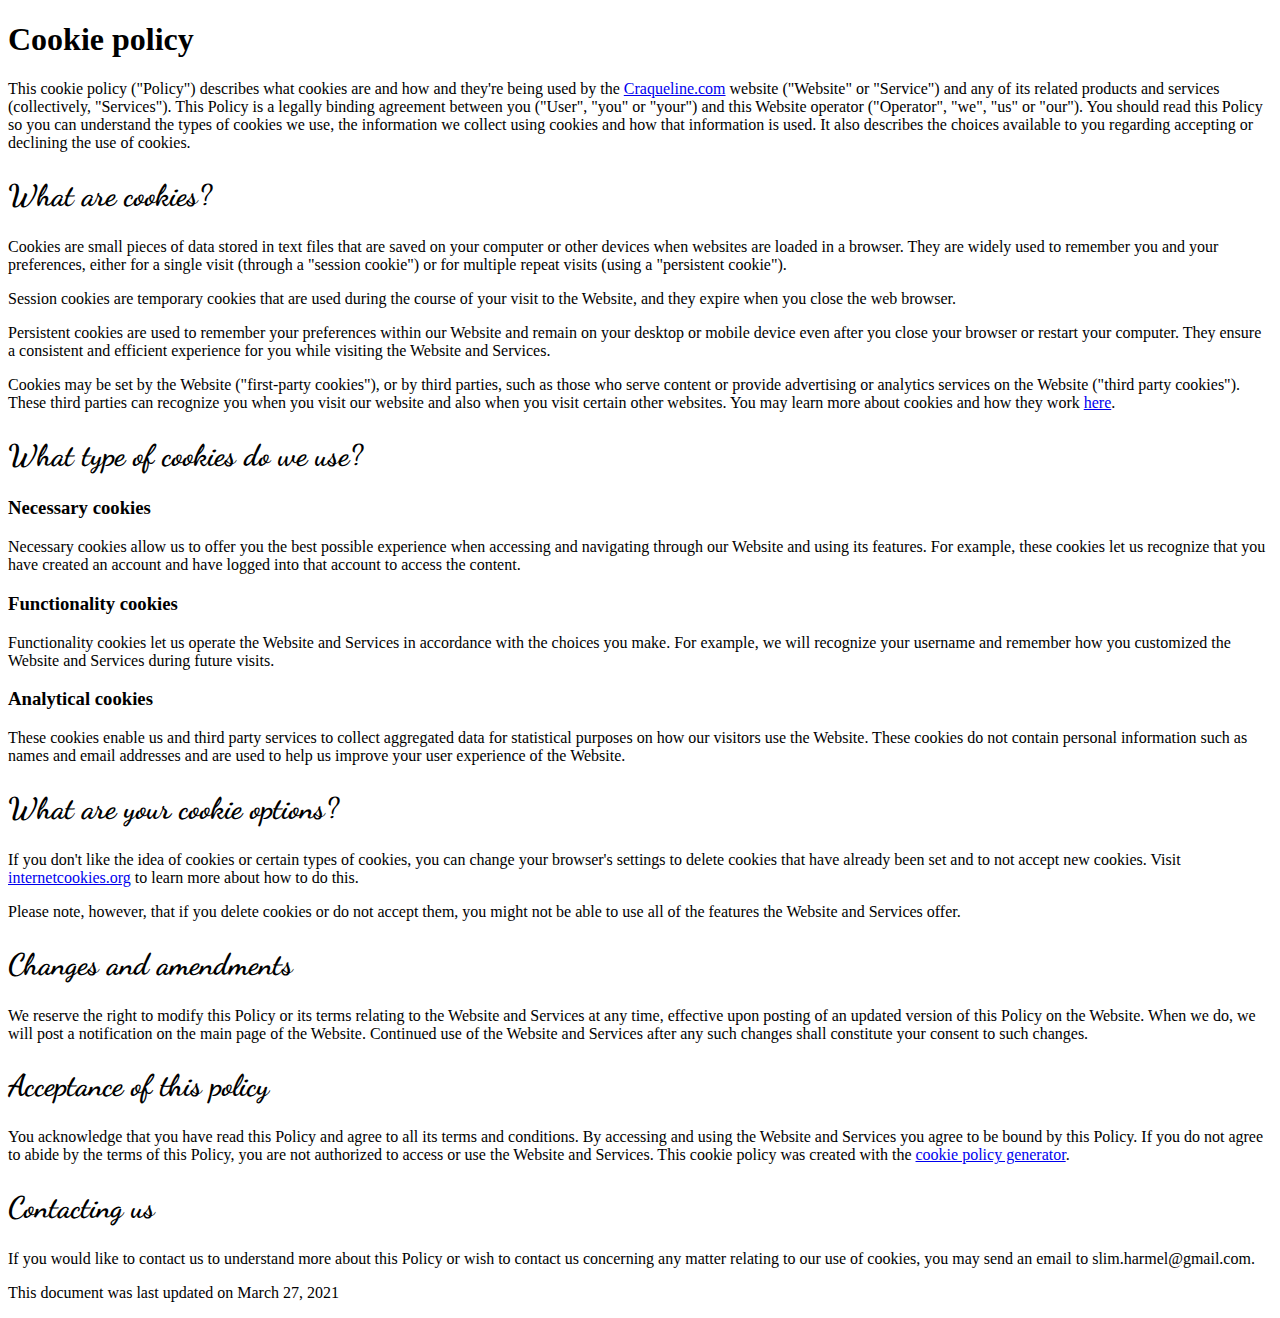
<file: craqueline/code/main/cookie_policy.html>
<!DOCTYPE html>
<html lang="en" dir="ltr">
  <head>
    <meta charset="utf-8">
    <title>Craqueline</title>
    <link rel="stylesheet" type="text/css" href="../css/style_sheet.css"/>
    <link rel="icon" href="../../ressources/images/icon.png"/>
    <link rel="stylesheet"
          href="https://fonts.googleapis.com/css2?family=Crimson+Pro">
    <link rel="preconnect" href="https://fonts.gstatic.com">
    <link href="https://fonts.googleapis.com/css2?family=Barlow+Condensed&family=Dancing+Script:wght@500&family=Yanone+Kaffeesatz:wght@300;400&display=swap" rel="stylesheet">
  </head>
  <body>
    <h1>Cookie policy</h1>
<p>This cookie policy (&quot;Policy&quot;) describes what cookies are and how and they&#039;re being used by the <a target="_blank" rel="nofollow" href="http://Craqueline.com">Craqueline.com</a> website (&quot;Website&quot; or &quot;Service&quot;) and any of its related products and services (collectively, &quot;Services&quot;). This Policy is a legally binding agreement between you (&quot;User&quot;, &quot;you&quot; or &quot;your&quot;) and this Website operator (&quot;Operator&quot;, &quot;we&quot;, &quot;us&quot; or &quot;our&quot;). You should read this Policy so you can understand the types of cookies we use, the information we collect using cookies and how that information is used. It also describes the choices available to you regarding accepting or declining the use of cookies.</p>
<h2>What are cookies?</h2>
<p>Cookies are small pieces of data stored in text files that are saved on your computer or other devices when websites are loaded in a browser. They are widely used to remember you and your preferences, either for a single visit (through a &quot;session cookie&quot;) or for multiple repeat visits (using a &quot;persistent cookie&quot;).</p>
<p>Session cookies are temporary cookies that are used during the course of your visit to the Website, and they expire when you close the web browser.</p>
<p>Persistent cookies are used to remember your preferences within our Website and remain on your desktop or mobile device even after you close your browser or restart your computer. They ensure a consistent and efficient experience for you while visiting the Website and Services.</p>
<p>Cookies may be set by the Website (&quot;first-party cookies&quot;), or by third parties, such as those who serve content or provide advertising or analytics services on the Website (&quot;third party cookies&quot;). These third parties can recognize you when you visit our website and also when you visit certain other websites. You may learn more about cookies and how they work <a target="_blank" href="https://www.websitepolicies.com/blog/cookies">here</a>.</p>
<h2>What type of cookies do we use?</h2>
<h3>Necessary cookies</h3>
<p>Necessary cookies allow us to offer you the best possible experience when accessing and navigating through our Website and using its features. For example, these cookies let us recognize that you have created an account and have logged into that account to access the content.</p>
<h3>Functionality cookies</h3>
<p>Functionality cookies let us operate the Website and Services in accordance with the choices you make. For example, we will recognize your username and remember how you customized the Website and Services during future visits.</p>
<h3>Analytical cookies</h3>
<p>These cookies enable us and third party services to collect aggregated data for statistical purposes on how our visitors use the Website. These cookies do not contain personal information such as names and email addresses and are used to help us improve your user experience of the Website.</p>
<h2>What are your cookie options?</h2>
<p>If you don't like the idea of cookies or certain types of cookies, you can change your browser's settings to delete cookies that have already been set and to not accept new cookies. Visit <a target="_blank" href="https://www.internetcookies.org">internetcookies.org</a> to learn more about how to do this.</p>
<p>Please note, however, that if you delete cookies or do not accept them, you might not be able to use all of the features the Website and Services offer.</p>
<h2>Changes and amendments</h2>
<p>We reserve the right to modify this Policy or its terms relating to the Website and Services at any time, effective upon posting of an updated version of this Policy on the Website. When we do, we will post a notification on the main page of the Website. Continued use of the Website and Services after any such changes shall constitute your consent to such changes.</p>
<h2>Acceptance of this policy</h2>
<p>You acknowledge that you have read this Policy and agree to all its terms and conditions. By accessing and using the Website and Services you agree to be bound by this Policy. If you do not agree to abide by the terms of this Policy, you are not authorized to access or use the Website and Services. This cookie policy was created with the <a target="_blank" href="https://www.websitepolicies.com/cookie-policy-generator">cookie policy generator</a>.</p>
<h2>Contacting us</h2>
<p>If you would like to contact us to understand more about this Policy or wish to contact us concerning any matter relating to our use of cookies, you may send an email to sli&#109;.&#104;&#97;r&#109;&#101;l&#64;gm&#97;il.&#99;o&#109;.</p>
<p>This document was last updated on March 27, 2021</p>
  </body>
</html>
</file>
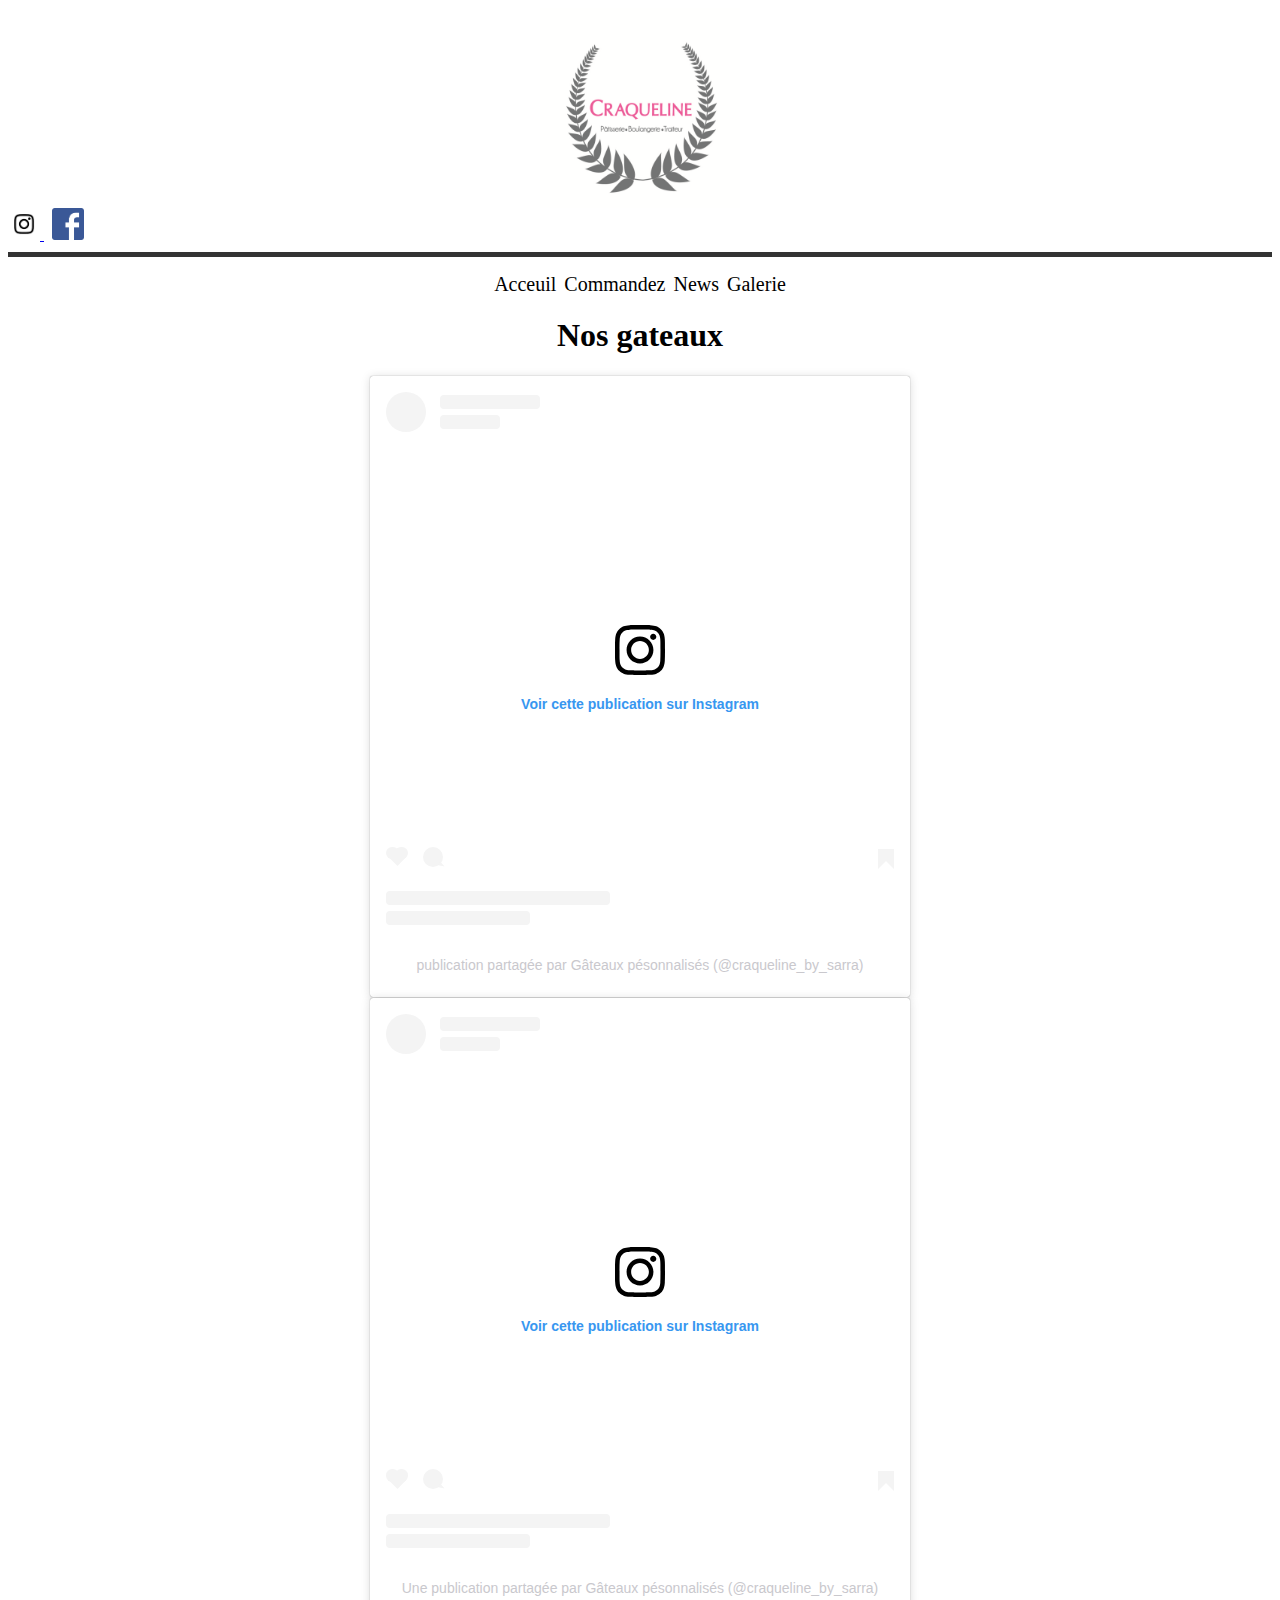
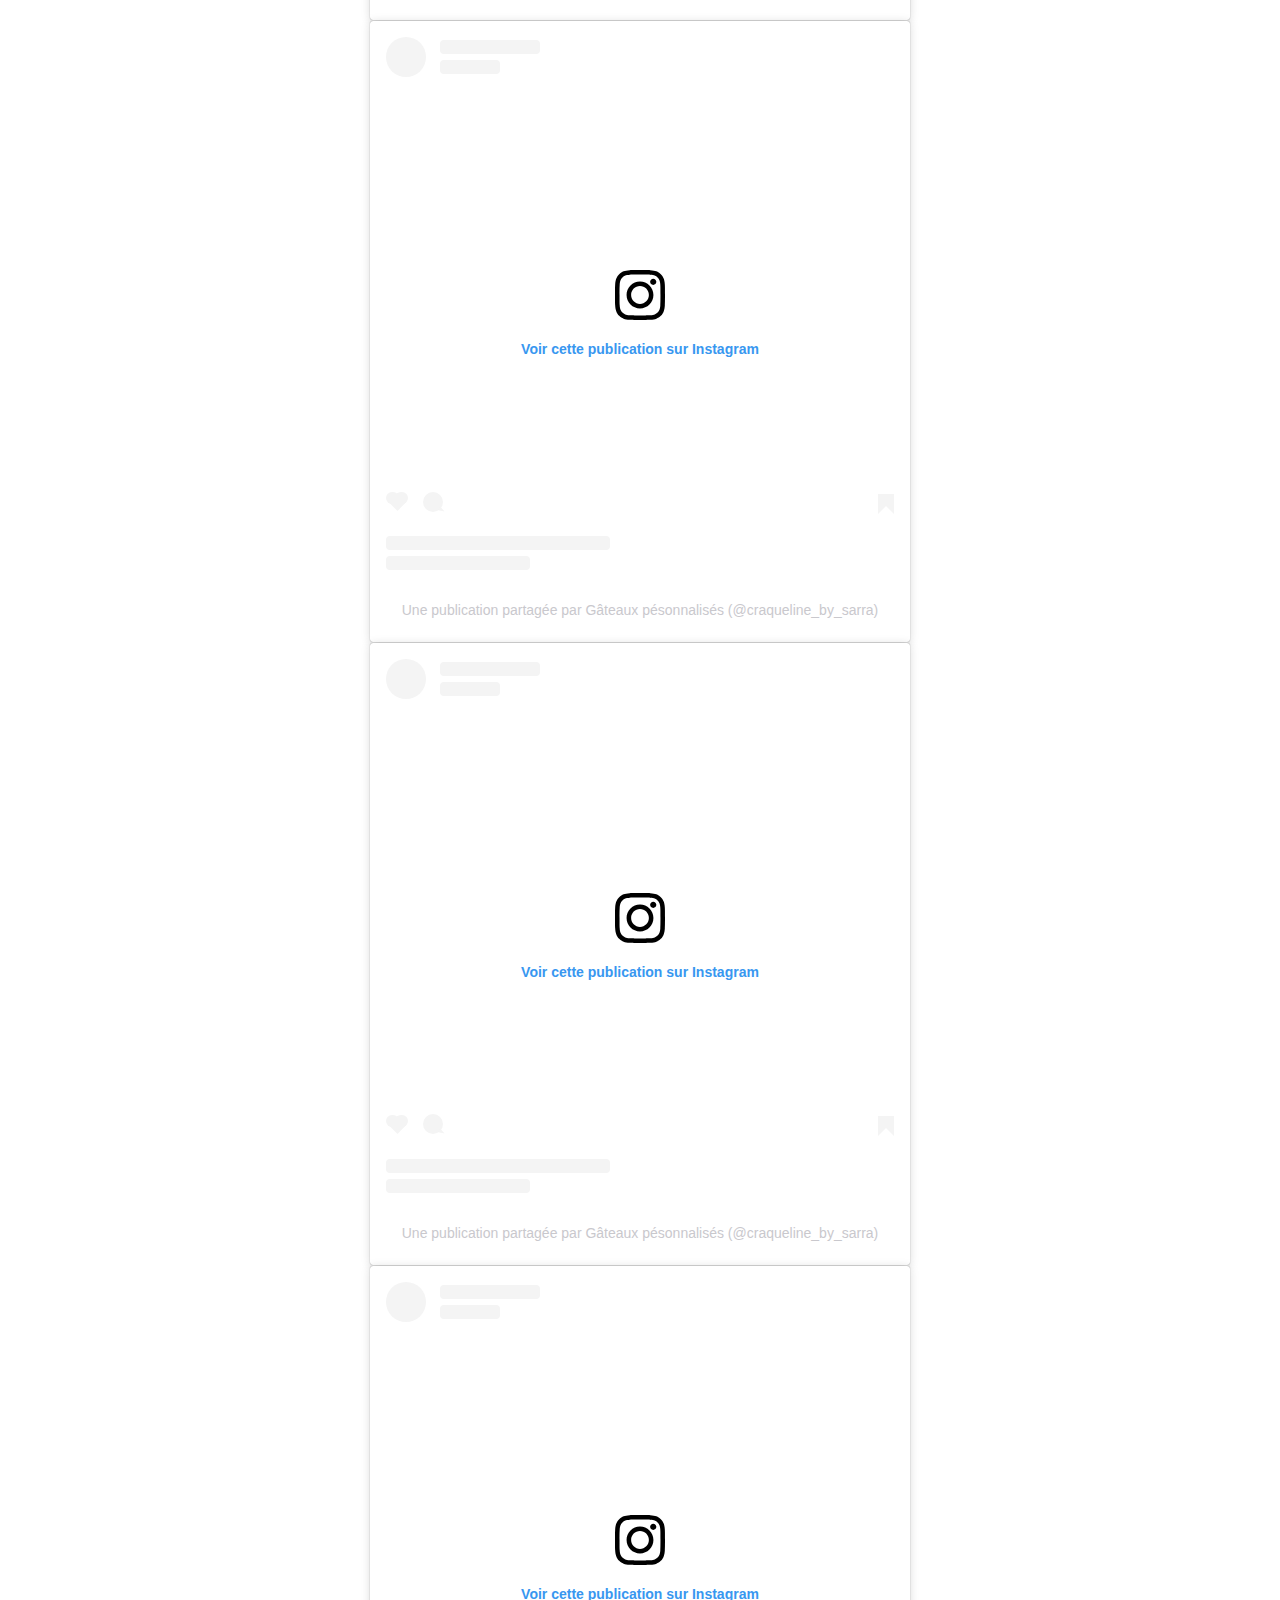
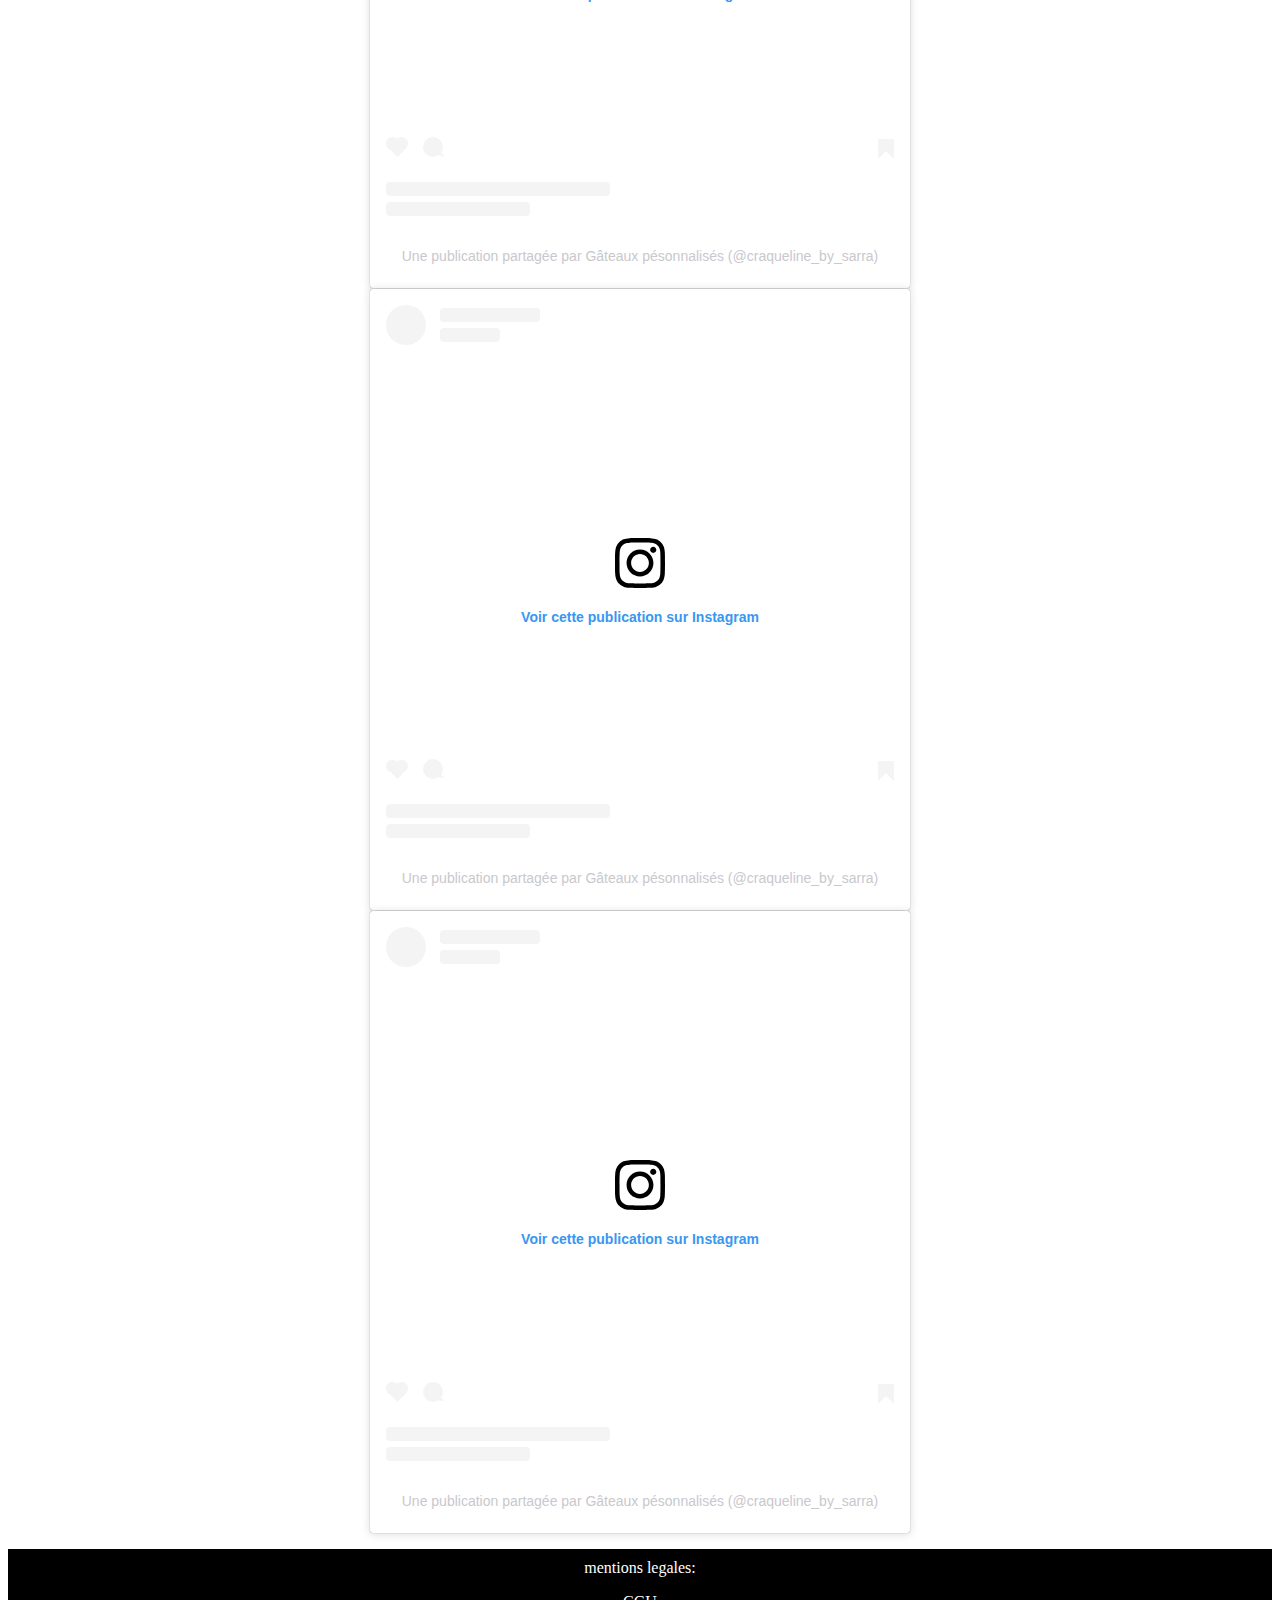
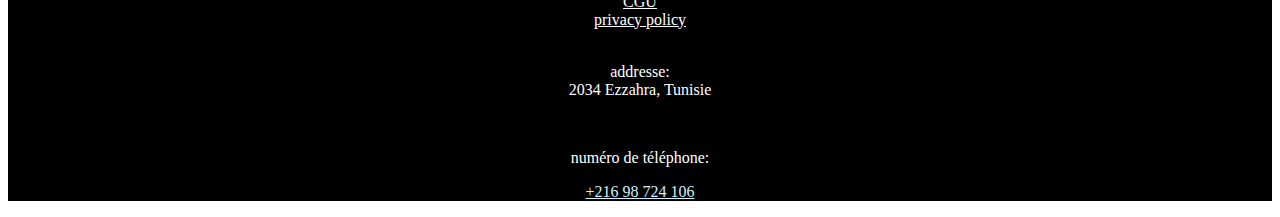
<file: craqueline/code/main/Galerie.html>
<!DOCTYPE html>
<html lang="fr" dir="ltr">
  <head>
    <meta charset="utf-8">
    <title>Craqueline</title>
    <link rel="stylesheet" type="text/css" href="../css/style_sheet.css"/>
    <link rel="preconnect" href="https://fonts.gstatic.com">
    <link href="https://fonts.googleapis.com/css2?family=Barlow+Condensed&family=Dancing+Script:wght@500&family=Yanone+Kaffeesatz:wght@300;400&display=swap" rel="stylesheet">
    <link rel="icon" href="../../ressources/images/icon.png"/>
  </head>
  <body>
    <header>
      <nav class="entete">
        <div class="center">
          <center>
            <img src="../../ressources/images/icon.png" alt="logo craqueline" align="center" height="200" width="200"/>
          </center>
          <a href="https://www.instagram.com/craqueline_by_sarra/">
            <img src="../../ressources/images/instagram_logo.jpg"  width="32" height="32" class="img"/>
          </a>&nbsp;
          <a href="https://www.facebook.com/CraquelineBySarra">
            <img src="../../ressources/images/facebook_logo.png" width="32" height="32" class="img"/>
          </a>
        <hr>
      </nav>
    </header>
    <main>
      <center>
        <div class="mid, nav1">
            <a href="index.html" class="marre">
              <p>Acceuil</a>&nbsp;
            <a href="https://form.jotform.com/210855746107356" class="marre">Commandez</a>&nbsp;
            <a href="nous.html" class="marre">News</a>&nbsp;
            <a href="Galerie.html" class="marre">Galerie</a>
        </div>
        <center>
          <h1>Nos gateaux</h1>
        </center>
        <blockquote class="instagram-media" data-instgrm-permalink="https://www.instagram.com/p/CIeGv47B8Rx/?utm_source=ig_embed&amp;utm_campaign=loading" data-instgrm-version="13" style=" background:#FFF; border:0; border-radius:3px; box-shadow:0 0 1px 0 rgba(0,0,0,0.5),0 1px 10px 0 rgba(0,0,0,0.15); margin: 1px; max-width:540px; min-width:326px; padding:0; width:99.375%; width:-webkit-calc(100% - 2px); width:calc(100% - 2px);">
          <div style="padding:16px;">
            <a href="https://www.instagram.com/p/CIeGv47B8Rx/?utm_source=ig_embed&amp;utm_campaign=loading" style=" background:#FFFFFF; line-height:0; padding:0 0; text-align:center; text-decoration:none; width:100%;" target="_blank">
              <div style=" display: flex; flex-direction: row; align-items: center;"> <div style="background-color: #F4F4F4; border-radius: 50%; flex-grow: 0; height: 40px; margin-right: 14px; width: 40px;"></div> <div style="display: flex; flex-direction: column; flex-grow: 1; justify-content: center;"> <div style=" background-color: #F4F4F4; border-radius: 4px; flex-grow: 0; height: 14px; margin-bottom: 6px; width: 100px;"></div> <div style=" background-color: #F4F4F4; border-radius: 4px; flex-grow: 0; height: 14px; width: 60px;"></div></div></div>
              <div style="padding: 19% 0;"></div> <div style="display:block; height:50px; margin:0 auto 12px; width:50px;">
                <svg width="50px" height="50px" viewBox="0 0 60 60" version="1.1" xmlns="https://www.w3.org/2000/svg" xmlns:xlink="https://www.w3.org/1999/xlink">
                  <g stroke="none" stroke-width="1" fill="none" fill-rule="evenodd"><g transform="translate(-511.000000, -20.000000)" fill="#000000">
                    <g><path d="M556.869,30.41 C554.814,30.41 553.148,32.076 553.148,34.131 C553.148,36.186 554.814,37.852 556.869,37.852 C558.924,37.852 560.59,36.186 560.59,34.131 C560.59,32.076 558.924,30.41 556.869,30.41 M541,60.657 C535.114,60.657 530.342,55.887 530.342,50 C530.342,44.114 535.114,39.342 541,39.342 C546.887,39.342 551.658,44.114 551.658,50 C551.658,55.887 546.887,60.657 541,60.657 M541,33.886 C532.1,33.886 524.886,41.1 524.886,50 C524.886,58.899 532.1,66.113 541,66.113 C549.9,66.113 557.115,58.899 557.115,50 C557.115,41.1 549.9,33.886 541,33.886 M565.378,62.101 C565.244,65.022 564.756,66.606 564.346,67.663 C563.803,69.06 563.154,70.057 562.106,71.106 C561.058,72.155 560.06,72.803 558.662,73.347 C557.607,73.757 556.021,74.244 553.102,74.378 C549.944,74.521 548.997,74.552 541,74.552 C533.003,74.552 532.056,74.521 528.898,74.378 C525.979,74.244 524.393,73.757 523.338,73.347 C521.94,72.803 520.942,72.155 519.894,71.106 C518.846,70.057 518.197,69.06 517.654,67.663 C517.244,66.606 516.755,65.022 516.623,62.101 C516.479,58.943 516.448,57.996 516.448,50 C516.448,42.003 516.479,41.056 516.623,37.899 C516.755,34.978 517.244,33.391 517.654,32.338 C518.197,30.938 518.846,29.942 519.894,28.894 C520.942,27.846 521.94,27.196 523.338,26.654 C524.393,26.244 525.979,25.756 528.898,25.623 C532.057,25.479 533.004,25.448 541,25.448 C548.997,25.448 549.943,25.479 553.102,25.623 C556.021,25.756 557.607,26.244 558.662,26.654 C560.06,27.196 561.058,27.846 562.106,28.894 C563.154,29.942 563.803,30.938 564.346,32.338 C564.756,33.391 565.244,34.978 565.378,37.899 C565.522,41.056 565.552,42.003 565.552,50 C565.552,57.996 565.522,58.943 565.378,62.101 M570.82,37.631 C570.674,34.438 570.167,32.258 569.425,30.349 C568.659,28.377 567.633,26.702 565.965,25.035 C564.297,23.368 562.623,22.342 560.652,21.575 C558.743,20.834 556.562,20.326 553.369,20.18 C550.169,20.033 549.148,20 541,20 C532.853,20 531.831,20.033 528.631,20.18 C525.438,20.326 523.257,20.834 521.349,21.575 C519.376,22.342 517.703,23.368 516.035,25.035 C514.368,26.702 513.342,28.377 512.574,30.349 C511.834,32.258 511.326,34.438 511.181,37.631 C511.035,40.831 511,41.851 511,50 C511,58.147 511.035,59.17 511.181,62.369 C511.326,65.562 511.834,67.743 512.574,69.651 C513.342,71.625 514.368,73.296 516.035,74.965 C517.703,76.634 519.376,77.658 521.349,78.425 C523.257,79.167 525.438,79.673 528.631,79.82 C531.831,79.965 532.853,80.001 541,80.001 C549.148,80.001 550.169,79.965 553.369,79.82 C556.562,79.673 558.743,79.167 560.652,78.425 C562.623,77.658 564.297,76.634 565.965,74.965 C567.633,73.296 568.659,71.625 569.425,69.651 C570.167,67.743 570.674,65.562 570.82,62.369 C570.966,59.17 571,58.147 571,50 C571,41.851 570.966,40.831 570.82,37.631"></path></g></g></g></svg></div><div style="padding-top: 8px;">
                       <div style=" color:#3897f0; font-family:Arial,sans-serif; font-size:14px; font-style:normal; font-weight:550; line-height:18px;"> Voir cette publication sur Instagram</div></div><div style="padding: 12.5% 0;"></div>
                        <div style="display: flex; flex-direction: row; margin-bottom: 14px; align-items: center;"><div> <div style="background-color: #F4F4F4; border-radius: 50%; height: 12.5px; width: 12.5px; transform: translateX(0px) translateY(7px);"></div>
                        <div style="background-color: #F4F4F4; height: 12.5px; transform: rotate(-45deg) translateX(3px) translateY(1px); width: 12.5px; flex-grow: 0; margin-right: 14px; margin-left: 2px;">
                        </div> <div style="background-color: #F4F4F4; border-radius: 50%; height: 12.5px; width: 12.5px; transform: translateX(9px) translateY(-18px);"></div></div><div style="margin-left: 8px;"> <div style=" background-color: #F4F4F4; border-radius: 50%; flex-grow: 0; height: 20px; width: 20px;">
                        </div>
                        <div style=" width: 0; height: 0; border-top: 2px solid transparent; border-left: 6px solid #f4f4f4; border-bottom: 2px solid transparent; transform: translateX(16px) translateY(-4px) rotate(30deg)">
                        </div></div><div style="margin-left: auto;">
                           <div style=" width: 0px; border-top: 8px solid #F4F4F4; border-right: 8px solid transparent; transform: translateY(16px);"></div> <div style=" background-color: #F4F4F4; flex-grow: 0; height: 12px; width: 16px; transform: translateY(-4px);"></div> <div style=" width: 0; height: 0; border-top: 8px solid #F4F4F4; border-left: 8px solid transparent; transform: translateY(-4px) translateX(8px);"></div></div>
                         </div> <div style="display: flex; flex-direction: column; flex-grow: 1; justify-content: center; margin-bottom: 24px;">
                             <div style=" background-color: #F4F4F4; border-radius: 4px; flex-grow: 0; height: 14px; margin-bottom: 6px; width: 224px;"></div>
                             <div style=" background-color: #F4F4F4; border-radius: 4px; flex-grow: 0; height: 14px; width: 144px;"></div></div></a><p style=" color:#c9c8cd; font-family:Arial,sans-serif; font-size:14px; line-height:17px; margin-bottom:0; margin-top:8px; overflow:hidden; padding:8px 0 7px; text-align:center; text-overflow:ellipsis; white-space:nowrap;">
                               <a href="https://www.instagram.com/p/CIeGv47B8Rx/?utm_source=ig_embed&amp;utm_campaign=loading" style=" color:#c9c8cd; font-family:Arial,sans-serif; font-size:14px; font-style:normal; font-weight:normal; line-height:17px; text-decoration:none;" target="_blank"/> publication partagée par Gâteaux pésonnalisés (@craqueline_by_sarra)</a></p></div></blockquote> <script async src="//www.instagram.com/embed.js"></script>
        <blockquote class="instagram-media" data-instgrm-permalink="https://www.instagram.com/p/CIWRq_CBmub/?utm_source=ig_embed&amp;utm_campaign=loading" data-instgrm-version="13" style=" background:#FFF; border:0; border-radius:3px; box-shadow:0 0 1px 0 rgba(0,0,0,0.5),0 1px 10px 0 rgba(0,0,0,0.15); margin: 1px; max-width:540px; min-width:326px; padding:0; width:99.375%; width:-webkit-calc(100% - 2px); width:calc(100% - 2px);"><div style="padding:16px;">
           <a href="https://www.instagram.com/p/CIWRq_CBmub/?utm_source=ig_embed&amp;utm_campaign=loading" style=" background:#FFFFFF; line-height:0; padding:0 0; text-align:center; text-decoration:none; width:100%;" target="_blank"> <div style=" display: flex; flex-direction: row; align-items: center;"> <div style="background-color: #F4F4F4; border-radius: 50%; flex-grow: 0; height: 40px; margin-right: 14px; width: 40px;"></div> <div style="display: flex; flex-direction: column; flex-grow: 1; justify-content: center;">
              <div style=" background-color: #F4F4F4; border-radius: 4px; flex-grow: 0; height: 14px; margin-bottom: 6px; width: 100px;"></div> <div style=" background-color: #F4F4F4; border-radius: 4px; flex-grow: 0; height: 14px; width: 60px;"></div></div></div>
              <div style="padding: 19% 0;"></div> <div style="display:block; height:50px; margin:0 auto 12px; width:50px;"><svg width="50px" height="50px" viewBox="0 0 60 60" version="1.1" xmlns="https://www.w3.org/2000/svg" xmlns:xlink="https://www.w3.org/1999/xlink"><g stroke="none" stroke-width="1" fill="none" fill-rule="evenodd">
                <g transform="translate(-511.000000, -20.000000)" fill="#000000"><g><path d="M556.869,30.41 C554.814,30.41 553.148,32.076 553.148,34.131 C553.148,36.186 554.814,37.852 556.869,37.852 C558.924,37.852 560.59,36.186 560.59,34.131 C560.59,32.076 558.924,30.41 556.869,30.41 M541,60.657 C535.114,60.657 530.342,55.887 530.342,50 C530.342,44.114 535.114,39.342 541,39.342 C546.887,39.342 551.658,44.114 551.658,50 C551.658,55.887 546.887,60.657 541,60.657 M541,33.886 C532.1,33.886 524.886,41.1 524.886,50 C524.886,58.899 532.1,66.113 541,66.113 C549.9,66.113 557.115,58.899 557.115,50 C557.115,41.1 549.9,33.886 541,33.886 M565.378,62.101 C565.244,65.022 564.756,66.606 564.346,67.663 C563.803,69.06 563.154,70.057 562.106,71.106 C561.058,72.155 560.06,72.803 558.662,73.347 C557.607,73.757 556.021,74.244 553.102,74.378 C549.944,74.521 548.997,74.552 541,74.552 C533.003,74.552 532.056,74.521 528.898,74.378 C525.979,74.244 524.393,73.757 523.338,73.347 C521.94,72.803 520.942,72.155 519.894,71.106 C518.846,70.057 518.197,69.06 517.654,67.663 C517.244,66.606 516.755,65.022 516.623,62.101 C516.479,58.943 516.448,57.996 516.448,50 C516.448,42.003 516.479,41.056 516.623,37.899 C516.755,34.978 517.244,33.391 517.654,32.338 C518.197,30.938 518.846,29.942 519.894,28.894 C520.942,27.846 521.94,27.196 523.338,26.654 C524.393,26.244 525.979,25.756 528.898,25.623 C532.057,25.479 533.004,25.448 541,25.448 C548.997,25.448 549.943,25.479 553.102,25.623 C556.021,25.756 557.607,26.244 558.662,26.654 C560.06,27.196 561.058,27.846 562.106,28.894 C563.154,29.942 563.803,30.938 564.346,32.338 C564.756,33.391 565.244,34.978 565.378,37.899 C565.522,41.056 565.552,42.003 565.552,50 C565.552,57.996 565.522,58.943 565.378,62.101 M570.82,37.631 C570.674,34.438 570.167,32.258 569.425,30.349 C568.659,28.377 567.633,26.702 565.965,25.035 C564.297,23.368 562.623,22.342 560.652,21.575 C558.743,20.834 556.562,20.326 553.369,20.18 C550.169,20.033 549.148,20 541,20 C532.853,20 531.831,20.033 528.631,20.18 C525.438,20.326 523.257,20.834 521.349,21.575 C519.376,22.342 517.703,23.368 516.035,25.035 C514.368,26.702 513.342,28.377 512.574,30.349 C511.834,32.258 511.326,34.438 511.181,37.631 C511.035,40.831 511,41.851 511,50 C511,58.147 511.035,59.17 511.181,62.369 C511.326,65.562 511.834,67.743 512.574,69.651 C513.342,71.625 514.368,73.296 516.035,74.965 C517.703,76.634 519.376,77.658 521.349,78.425 C523.257,79.167 525.438,79.673 528.631,79.82 C531.831,79.965 532.853,80.001 541,80.001 C549.148,80.001 550.169,79.965 553.369,79.82 C556.562,79.673 558.743,79.167 560.652,78.425 C562.623,77.658 564.297,76.634 565.965,74.965 C567.633,73.296 568.659,71.625 569.425,69.651 C570.167,67.743 570.674,65.562 570.82,62.369 C570.966,59.17 571,58.147 571,50 C571,41.851 570.966,40.831 570.82,37.631">
                </path></g></g></g></svg></div><div style="padding-top: 8px;">
                   <div style=" color:#3897f0; font-family:Arial,sans-serif; font-size:14px; font-style:normal; font-weight:550; line-height:18px;"> Voir cette publication sur Instagram</div></div>
                   <div style="padding: 12.5% 0;"></div>
                   <div style="display: flex; flex-direction: row; margin-bottom: 14px; align-items: center;"><div>
                     <div style="background-color: #F4F4F4; border-radius: 50%; height: 12.5px; width: 12.5px; transform: translateX(0px) translateY(7px);"></div>
                     <div style="background-color: #F4F4F4; height: 12.5px; transform: rotate(-45deg) translateX(3px) translateY(1px); width: 12.5px; flex-grow: 0; margin-right: 14px; margin-left: 2px;"></div> <div style="background-color: #F4F4F4; border-radius: 50%; height: 12.5px; width: 12.5px; transform: translateX(9px) translateY(-18px);"></div></div>
                     <div style="margin-left: 8px;">
                       <div style=" background-color: #F4F4F4; border-radius: 50%; flex-grow: 0; height: 20px; width: 20px;"></div>
                       <div style=" width: 0; height: 0; border-top: 2px solid transparent; border-left: 6px solid #f4f4f4; border-bottom: 2px solid transparent; transform: translateX(16px) translateY(-4px) rotate(30deg)"></div></div><div style="margin-left: auto;">
                          <div style=" width: 0px; border-top: 8px solid #F4F4F4; border-right: 8px solid transparent; transform: translateY(16px);"></div>
                           <div style=" background-color: #F4F4F4; flex-grow: 0; height: 12px; width: 16px; transform: translateY(-4px);"></div>
                            <div style=" width: 0; height: 0; border-top: 8px solid #F4F4F4; border-left: 8px solid transparent; transform: translateY(-4px) translateX(8px);"></div></div></div>
                            <div style="display: flex; flex-direction: column; flex-grow: 1; justify-content: center; margin-bottom: 24px;">
                               <div style=" background-color: #F4F4F4; border-radius: 4px; flex-grow: 0; height: 14px; margin-bottom: 6px; width: 224px;"></div>
                                <div style=" background-color: #F4F4F4; border-radius: 4px; flex-grow: 0; height: 14px; width: 144px;"></div></div></a><p style=" color:#c9c8cd; font-family:Arial,sans-serif; font-size:14px; line-height:17px; margin-bottom:0; margin-top:8px; overflow:hidden; padding:8px 0 7px; text-align:center; text-overflow:ellipsis; white-space:nowrap;">
                                  <a href="https://www.instagram.com/p/CIWRq_CBmub/?utm_source=ig_embed&amp;utm_campaign=loading" style=" color:#c9c8cd; font-family:Arial,sans-serif; font-size:14px; font-style:normal; font-weight:normal; line-height:17px; text-decoration:none;" target="_blank">Une publication partagée par Gâteaux pésonnalisés (@craqueline_by_sarra)</a></p></div></blockquote>
                                   <script async src="//www.instagram.com/embed.js"></script>
       <blockquote class="instagram-media" data-instgrm-permalink="https://www.instagram.com/p/CIOY_emBjH0/?utm_source=ig_embed&amp;utm_campaign=loading" data-instgrm-version="13" style=" background:#FFF; border:0; border-radius:3px; box-shadow:0 0 1px 0 rgba(0,0,0,0.5),0 1px 10px 0 rgba(0,0,0,0.15); margin: 1px; max-width:540px; min-width:326px; padding:0; width:99.375%; width:-webkit-calc(100% - 2px); width:calc(100% - 2px);">
         <div style="padding:16px;"> <a href="https://www.instagram.com/p/CIOY_emBjH0/?utm_source=ig_embed&amp;utm_campaign=loading" style=" background:#FFFFFF; line-height:0; padding:0 0; text-align:center; text-decoration:none; width:100%;" target="_blank"> <div style=" display: flex; flex-direction: row; align-items: center;"> <div style="background-color: #F4F4F4; border-radius: 50%; flex-grow: 0; height: 40px; margin-right: 14px; width: 40px;"></div> <div style="display: flex; flex-direction: column; flex-grow: 1; justify-content: center;">
           <div style=" background-color: #F4F4F4; border-radius: 4px; flex-grow: 0; height: 14px; margin-bottom: 6px; width: 100px;"></div>
            <div style=" background-color: #F4F4F4; border-radius: 4px; flex-grow: 0; height: 14px; width: 60px;"></div></div></div>
            <div style="padding: 19% 0;"></div>
             <div style="display:block; height:50px; margin:0 auto 12px; width:50px;"><svg width="50px" height="50px" viewBox="0 0 60 60" version="1.1" xmlns="https://www.w3.org/2000/svg" xmlns:xlink="https://www.w3.org/1999/xlink"><g stroke="none" stroke-width="1" fill="none" fill-rule="evenodd">
               <g transform="translate(-511.000000, -20.000000)" fill="#000000"><g><path d="M556.869,30.41 C554.814,30.41 553.148,32.076 553.148,34.131 C553.148,36.186 554.814,37.852 556.869,37.852 C558.924,37.852 560.59,36.186 560.59,34.131 C560.59,32.076 558.924,30.41 556.869,30.41 M541,60.657 C535.114,60.657 530.342,55.887 530.342,50 C530.342,44.114 535.114,39.342 541,39.342 C546.887,39.342 551.658,44.114 551.658,50 C551.658,55.887 546.887,60.657 541,60.657 M541,33.886 C532.1,33.886 524.886,41.1 524.886,50 C524.886,58.899 532.1,66.113 541,66.113 C549.9,66.113 557.115,58.899 557.115,50 C557.115,41.1 549.9,33.886 541,33.886 M565.378,62.101 C565.244,65.022 564.756,66.606 564.346,67.663 C563.803,69.06 563.154,70.057 562.106,71.106 C561.058,72.155 560.06,72.803 558.662,73.347 C557.607,73.757 556.021,74.244 553.102,74.378 C549.944,74.521 548.997,74.552 541,74.552 C533.003,74.552 532.056,74.521 528.898,74.378 C525.979,74.244 524.393,73.757 523.338,73.347 C521.94,72.803 520.942,72.155 519.894,71.106 C518.846,70.057 518.197,69.06 517.654,67.663 C517.244,66.606 516.755,65.022 516.623,62.101 C516.479,58.943 516.448,57.996 516.448,50 C516.448,42.003 516.479,41.056 516.623,37.899 C516.755,34.978 517.244,33.391 517.654,32.338 C518.197,30.938 518.846,29.942 519.894,28.894 C520.942,27.846 521.94,27.196 523.338,26.654 C524.393,26.244 525.979,25.756 528.898,25.623 C532.057,25.479 533.004,25.448 541,25.448 C548.997,25.448 549.943,25.479 553.102,25.623 C556.021,25.756 557.607,26.244 558.662,26.654 C560.06,27.196 561.058,27.846 562.106,28.894 C563.154,29.942 563.803,30.938 564.346,32.338 C564.756,33.391 565.244,34.978 565.378,37.899 C565.522,41.056 565.552,42.003 565.552,50 C565.552,57.996 565.522,58.943 565.378,62.101 M570.82,37.631 C570.674,34.438 570.167,32.258 569.425,30.349 C568.659,28.377 567.633,26.702 565.965,25.035 C564.297,23.368 562.623,22.342 560.652,21.575 C558.743,20.834 556.562,20.326 553.369,20.18 C550.169,20.033 549.148,20 541,20 C532.853,20 531.831,20.033 528.631,20.18 C525.438,20.326 523.257,20.834 521.349,21.575 C519.376,22.342 517.703,23.368 516.035,25.035 C514.368,26.702 513.342,28.377 512.574,30.349 C511.834,32.258 511.326,34.438 511.181,37.631 C511.035,40.831 511,41.851 511,50 C511,58.147 511.035,59.17 511.181,62.369 C511.326,65.562 511.834,67.743 512.574,69.651 C513.342,71.625 514.368,73.296 516.035,74.965 C517.703,76.634 519.376,77.658 521.349,78.425 C523.257,79.167 525.438,79.673 528.631,79.82 C531.831,79.965 532.853,80.001 541,80.001 C549.148,80.001 550.169,79.965 553.369,79.82 C556.562,79.673 558.743,79.167 560.652,78.425 C562.623,77.658 564.297,76.634 565.965,74.965 C567.633,73.296 568.659,71.625 569.425,69.651 C570.167,67.743 570.674,65.562 570.82,62.369 C570.966,59.17 571,58.147 571,50 C571,41.851 570.966,40.831 570.82,37.631">
               </path></g></g></g></svg></div>
               <div style="padding-top: 8px;">
                  <div style=" color:#3897f0; font-family:Arial,sans-serif; font-size:14px; font-style:normal; font-weight:550; line-height:18px;"> Voir cette publication sur Instagram</div></div>
                  <div style="padding: 12.5% 0;"></div>
                   <div style="display: flex; flex-direction: row; margin-bottom: 14px; align-items: center;"><div>
                      <div style="background-color: #F4F4F4; border-radius: 50%; height: 12.5px; width: 12.5px; transform: translateX(0px) translateY(7px);"></div>
                       <div style="background-color: #F4F4F4; height: 12.5px; transform: rotate(-45deg) translateX(3px) translateY(1px); width: 12.5px; flex-grow: 0; margin-right: 14px; margin-left: 2px;"></div>
                        <div style="background-color: #F4F4F4; border-radius: 50%; height: 12.5px; width: 12.5px; transform: translateX(9px) translateY(-18px);"></div></div>
                        <div style="margin-left: 8px;"> <div style=" background-color: #F4F4F4; border-radius: 50%; flex-grow: 0; height: 20px; width: 20px;"></div>
                         <div style=" width: 0; height: 0; border-top: 2px solid transparent; border-left: 6px solid #f4f4f4; border-bottom: 2px solid transparent; transform: translateX(16px) translateY(-4px) rotate(30deg)"></div></div>
                         <div style="margin-left: auto;"> <div style=" width: 0px; border-top: 8px solid #F4F4F4; border-right: 8px solid transparent; transform: translateY(16px);"></div>
                          <div style=" background-color: #F4F4F4; flex-grow: 0; height: 12px; width: 16px; transform: translateY(-4px);"></div>
                           <div style=" width: 0; height: 0; border-top: 8px solid #F4F4F4; border-left: 8px solid transparent; transform: translateY(-4px) translateX(8px);"></div></div></div>
                            <div style="display: flex; flex-direction: column; flex-grow: 1; justify-content: center; margin-bottom: 24px;">
                               <div style=" background-color: #F4F4F4; border-radius: 4px; flex-grow: 0; height: 14px; margin-bottom: 6px; width: 224px;"></div>
                                <div style=" background-color: #F4F4F4; border-radius: 4px; flex-grow: 0; height: 14px; width: 144px;"></div></div></a><p style=" color:#c9c8cd; font-family:Arial,sans-serif; font-size:14px; line-height:17px; margin-bottom:0; margin-top:8px; overflow:hidden; padding:8px 0 7px; text-align:center; text-overflow:ellipsis; white-space:nowrap;"><a href="https://www.instagram.com/p/CIOY_emBjH0/?utm_source=ig_embed&amp;utm_campaign=loading" style=" color:#c9c8cd; font-family:Arial,sans-serif; font-size:14px; font-style:normal; font-weight:normal; line-height:17px; text-decoration:none;" target="_blank">Une publication partagée par Gâteaux pésonnalisés (@craqueline_by_sarra)</a></p></div></blockquote>
                                 <script async src="//www.instagram.com/embed.js"></script>
        <blockquote class="instagram-media" data-instgrm-permalink="https://www.instagram.com/p/CIG0OMWBJ3C/?utm_source=ig_embed&amp;utm_campaign=loading" data-instgrm-version="13" style=" background:#FFF; border:0; border-radius:3px; box-shadow:0 0 1px 0 rgba(0,0,0,0.5),0 1px 10px 0 rgba(0,0,0,0.15); margin: 1px; max-width:540px; min-width:326px; padding:0; width:99.375%; width:-webkit-calc(100% - 2px); width:calc(100% - 2px);">
          <div style="padding:16px;"> <a href="https://www.instagram.com/p/CIG0OMWBJ3C/?utm_source=ig_embed&amp;utm_campaign=loading" style=" background:#FFFFFF; line-height:0; padding:0 0; text-align:center; text-decoration:none; width:100%;" target="_blank">
             <div style=" display: flex; flex-direction: row; align-items: center;">
                <div style="background-color: #F4F4F4; border-radius: 50%; flex-grow: 0; height: 40px; margin-right: 14px; width: 40px;"></div>
                 <div style="display: flex; flex-direction: column; flex-grow: 1; justify-content: center;">
                    <div style=" background-color: #F4F4F4; border-radius: 4px; flex-grow: 0; height: 14px; margin-bottom: 6px; width: 100px;"></div>
                     <div style=" background-color: #F4F4F4; border-radius: 4px; flex-grow: 0; height: 14px; width: 60px;"></div></div></div><div style="padding: 19% 0;"></div>
                      <div style="display:block; height:50px; margin:0 auto 12px; width:50px;"><svg width="50px" height="50px" viewBox="0 0 60 60" version="1.1" xmlns="https://www.w3.org/2000/svg" xmlns:xlink="https://www.w3.org/1999/xlink"><g stroke="none" stroke-width="1" fill="none" fill-rule="evenodd"><g transform="translate(-511.000000, -20.000000)" fill="#000000">
                        <g><path d="M556.869,30.41 C554.814,30.41 553.148,32.076 553.148,34.131 C553.148,36.186 554.814,37.852 556.869,37.852 C558.924,37.852 560.59,36.186 560.59,34.131 C560.59,32.076 558.924,30.41 556.869,30.41 M541,60.657 C535.114,60.657 530.342,55.887 530.342,50 C530.342,44.114 535.114,39.342 541,39.342 C546.887,39.342 551.658,44.114 551.658,50 C551.658,55.887 546.887,60.657 541,60.657 M541,33.886 C532.1,33.886 524.886,41.1 524.886,50 C524.886,58.899 532.1,66.113 541,66.113 C549.9,66.113 557.115,58.899 557.115,50 C557.115,41.1 549.9,33.886 541,33.886 M565.378,62.101 C565.244,65.022 564.756,66.606 564.346,67.663 C563.803,69.06 563.154,70.057 562.106,71.106 C561.058,72.155 560.06,72.803 558.662,73.347 C557.607,73.757 556.021,74.244 553.102,74.378 C549.944,74.521 548.997,74.552 541,74.552 C533.003,74.552 532.056,74.521 528.898,74.378 C525.979,74.244 524.393,73.757 523.338,73.347 C521.94,72.803 520.942,72.155 519.894,71.106 C518.846,70.057 518.197,69.06 517.654,67.663 C517.244,66.606 516.755,65.022 516.623,62.101 C516.479,58.943 516.448,57.996 516.448,50 C516.448,42.003 516.479,41.056 516.623,37.899 C516.755,34.978 517.244,33.391 517.654,32.338 C518.197,30.938 518.846,29.942 519.894,28.894 C520.942,27.846 521.94,27.196 523.338,26.654 C524.393,26.244 525.979,25.756 528.898,25.623 C532.057,25.479 533.004,25.448 541,25.448 C548.997,25.448 549.943,25.479 553.102,25.623 C556.021,25.756 557.607,26.244 558.662,26.654 C560.06,27.196 561.058,27.846 562.106,28.894 C563.154,29.942 563.803,30.938 564.346,32.338 C564.756,33.391 565.244,34.978 565.378,37.899 C565.522,41.056 565.552,42.003 565.552,50 C565.552,57.996 565.522,58.943 565.378,62.101 M570.82,37.631 C570.674,34.438 570.167,32.258 569.425,30.349 C568.659,28.377 567.633,26.702 565.965,25.035 C564.297,23.368 562.623,22.342 560.652,21.575 C558.743,20.834 556.562,20.326 553.369,20.18 C550.169,20.033 549.148,20 541,20 C532.853,20 531.831,20.033 528.631,20.18 C525.438,20.326 523.257,20.834 521.349,21.575 C519.376,22.342 517.703,23.368 516.035,25.035 C514.368,26.702 513.342,28.377 512.574,30.349 C511.834,32.258 511.326,34.438 511.181,37.631 C511.035,40.831 511,41.851 511,50 C511,58.147 511.035,59.17 511.181,62.369 C511.326,65.562 511.834,67.743 512.574,69.651 C513.342,71.625 514.368,73.296 516.035,74.965 C517.703,76.634 519.376,77.658 521.349,78.425 C523.257,79.167 525.438,79.673 528.631,79.82 C531.831,79.965 532.853,80.001 541,80.001 C549.148,80.001 550.169,79.965 553.369,79.82 C556.562,79.673 558.743,79.167 560.652,78.425 C562.623,77.658 564.297,76.634 565.965,74.965 C567.633,73.296 568.659,71.625 569.425,69.651 C570.167,67.743 570.674,65.562 570.82,62.369 C570.966,59.17 571,58.147 571,50 C571,41.851 570.966,40.831 570.82,37.631"></path>
                        </g></g></g></svg></div><div style="padding-top: 8px;">
                           <div style=" color:#3897f0; font-family:Arial,sans-serif; font-size:14px; font-style:normal; font-weight:550; line-height:18px;"> Voir cette publication sur Instagram</div></div>
                           <div style="padding: 12.5% 0;"></div>
                            <div style="display: flex; flex-direction: row; margin-bottom: 14px; align-items: center;"><div>
                               <div style="background-color: #F4F4F4; border-radius: 50%; height: 12.5px; width: 12.5px; transform: translateX(0px) translateY(7px);"></div>
                                <div style="background-color: #F4F4F4; height: 12.5px; transform: rotate(-45deg) translateX(3px) translateY(1px); width: 12.5px; flex-grow: 0; margin-right: 14px; margin-left: 2px;"></div>
                                 <div style="background-color: #F4F4F4; border-radius: 50%; height: 12.5px; width: 12.5px; transform: translateX(9px) translateY(-18px);"></div></div><div style="margin-left: 8px;">
                                    <div style=" background-color: #F4F4F4; border-radius: 50%; flex-grow: 0; height: 20px; width: 20px;"></div>
                                     <div style=" width: 0; height: 0; border-top: 2px solid transparent; border-left: 6px solid #f4f4f4; border-bottom: 2px solid transparent; transform: translateX(16px) translateY(-4px) rotate(30deg)"></div></div>
                                     <div style="margin-left: auto;">
                                        <div style=" width: 0px; border-top: 8px solid #F4F4F4; border-right: 8px solid transparent; transform: translateY(16px);"></div>
                                         <div style=" background-color: #F4F4F4; flex-grow: 0; height: 12px; width: 16px; transform: translateY(-4px);"></div>
                                          <div style=" width: 0; height: 0; border-top: 8px solid #F4F4F4; border-left: 8px solid transparent; transform: translateY(-4px) translateX(8px);"></div></div></div>
                                           <div style="display: flex; flex-direction: column; flex-grow: 1; justify-content: center; margin-bottom: 24px;"> <div style=" background-color: #F4F4F4; border-radius: 4px; flex-grow: 0; height: 14px; margin-bottom: 6px; width: 224px;"></div>
                                            <div style=" background-color: #F4F4F4; border-radius: 4px; flex-grow: 0; height: 14px; width: 144px;"></div></div></a>
                                            <p style=" color:#c9c8cd; font-family:Arial,sans-serif; font-size:14px; line-height:17px; margin-bottom:0; margin-top:8px; overflow:hidden; padding:8px 0 7px; text-align:center; text-overflow:ellipsis; white-space:nowrap;"><a href="https://www.instagram.com/p/CIG0OMWBJ3C/?utm_source=ig_embed&amp;utm_campaign=loading" style=" color:#c9c8cd; font-family:Arial,sans-serif; font-size:14px; font-style:normal; font-weight:normal; line-height:17px; text-decoration:none;" target="_blank">Une publication partagée par Gâteaux pésonnalisés (@craqueline_by_sarra)</a></p></div></blockquote>
                                             <script async src="//www.instagram.com/embed.js"></script>
      <blockquote class="instagram-media" data-instgrm-permalink="https://www.instagram.com/p/CH515yzBkfQ/?utm_source=ig_embed&amp;utm_campaign=loading" data-instgrm-version="13" style=" background:#FFF; border:0; border-radius:3px; box-shadow:0 0 1px 0 rgba(0,0,0,0.5),0 1px 10px 0 rgba(0,0,0,0.15); margin: 1px; max-width:540px; min-width:326px; padding:0; width:99.375%; width:-webkit-calc(100% - 2px); width:calc(100% - 2px);">
        <div style="padding:16px;">
           <a href="https://www.instagram.com/p/CH515yzBkfQ/?utm_source=ig_embed&amp;utm_campaign=loading" style=" background:#FFFFFF; line-height:0; padding:0 0; text-align:center; text-decoration:none; width:100%;" target="_blank">
              <div style=" display: flex; flex-direction: row; align-items: center;">
                 <div style="background-color: #F4F4F4; border-radius: 50%; flex-grow: 0; height: 40px; margin-right: 14px; width: 40px;"></div>
                  <div style="display: flex; flex-direction: column; flex-grow: 1; justify-content: center;">
                     <div style=" background-color: #F4F4F4; border-radius: 4px; flex-grow: 0; height: 14px; margin-bottom: 6px; width: 100px;"></div>
                      <div style=" background-color: #F4F4F4; border-radius: 4px; flex-grow: 0; height: 14px; width: 60px;"></div></div></div><div style="padding: 19% 0;"></div>
                       <div style="display:block; height:50px; margin:0 auto 12px; width:50px;"><svg width="50px" height="50px" viewBox="0 0 60 60" version="1.1" xmlns="https://www.w3.org/2000/svg" xmlns:xlink="https://www.w3.org/1999/xlink"><g stroke="none" stroke-width="1" fill="none" fill-rule="evenodd">
                         <g transform="translate(-511.000000, -20.000000)" fill="#000000"><g><path d="M556.869,30.41 C554.814,30.41 553.148,32.076 553.148,34.131 C553.148,36.186 554.814,37.852 556.869,37.852 C558.924,37.852 560.59,36.186 560.59,34.131 C560.59,32.076 558.924,30.41 556.869,30.41 M541,60.657 C535.114,60.657 530.342,55.887 530.342,50 C530.342,44.114 535.114,39.342 541,39.342 C546.887,39.342 551.658,44.114 551.658,50 C551.658,55.887 546.887,60.657 541,60.657 M541,33.886 C532.1,33.886 524.886,41.1 524.886,50 C524.886,58.899 532.1,66.113 541,66.113 C549.9,66.113 557.115,58.899 557.115,50 C557.115,41.1 549.9,33.886 541,33.886 M565.378,62.101 C565.244,65.022 564.756,66.606 564.346,67.663 C563.803,69.06 563.154,70.057 562.106,71.106 C561.058,72.155 560.06,72.803 558.662,73.347 C557.607,73.757 556.021,74.244 553.102,74.378 C549.944,74.521 548.997,74.552 541,74.552 C533.003,74.552 532.056,74.521 528.898,74.378 C525.979,74.244 524.393,73.757 523.338,73.347 C521.94,72.803 520.942,72.155 519.894,71.106 C518.846,70.057 518.197,69.06 517.654,67.663 C517.244,66.606 516.755,65.022 516.623,62.101 C516.479,58.943 516.448,57.996 516.448,50 C516.448,42.003 516.479,41.056 516.623,37.899 C516.755,34.978 517.244,33.391 517.654,32.338 C518.197,30.938 518.846,29.942 519.894,28.894 C520.942,27.846 521.94,27.196 523.338,26.654 C524.393,26.244 525.979,25.756 528.898,25.623 C532.057,25.479 533.004,25.448 541,25.448 C548.997,25.448 549.943,25.479 553.102,25.623 C556.021,25.756 557.607,26.244 558.662,26.654 C560.06,27.196 561.058,27.846 562.106,28.894 C563.154,29.942 563.803,30.938 564.346,32.338 C564.756,33.391 565.244,34.978 565.378,37.899 C565.522,41.056 565.552,42.003 565.552,50 C565.552,57.996 565.522,58.943 565.378,62.101 M570.82,37.631 C570.674,34.438 570.167,32.258 569.425,30.349 C568.659,28.377 567.633,26.702 565.965,25.035 C564.297,23.368 562.623,22.342 560.652,21.575 C558.743,20.834 556.562,20.326 553.369,20.18 C550.169,20.033 549.148,20 541,20 C532.853,20 531.831,20.033 528.631,20.18 C525.438,20.326 523.257,20.834 521.349,21.575 C519.376,22.342 517.703,23.368 516.035,25.035 C514.368,26.702 513.342,28.377 512.574,30.349 C511.834,32.258 511.326,34.438 511.181,37.631 C511.035,40.831 511,41.851 511,50 C511,58.147 511.035,59.17 511.181,62.369 C511.326,65.562 511.834,67.743 512.574,69.651 C513.342,71.625 514.368,73.296 516.035,74.965 C517.703,76.634 519.376,77.658 521.349,78.425 C523.257,79.167 525.438,79.673 528.631,79.82 C531.831,79.965 532.853,80.001 541,80.001 C549.148,80.001 550.169,79.965 553.369,79.82 C556.562,79.673 558.743,79.167 560.652,78.425 C562.623,77.658 564.297,76.634 565.965,74.965 C567.633,73.296 568.659,71.625 569.425,69.651 C570.167,67.743 570.674,65.562 570.82,62.369 C570.966,59.17 571,58.147 571,50 C571,41.851 570.966,40.831 570.82,37.631">
                         </path></g></g></g></svg></div><div style="padding-top: 8px;">
                            <div style=" color:#3897f0; font-family:Arial,sans-serif; font-size:14px; font-style:normal; font-weight:550; line-height:18px;"> Voir cette publication sur Instagram</div></div>
                            <div style="padding: 12.5% 0;"></div>
                             <div style="display: flex; flex-direction: row; margin-bottom: 14px; align-items: center;"><div>
                                <div style="background-color: #F4F4F4; border-radius: 50%; height: 12.5px; width: 12.5px; transform: translateX(0px) translateY(7px);"></div>
                                 <div style="background-color: #F4F4F4; height: 12.5px; transform: rotate(-45deg) translateX(3px) translateY(1px); width: 12.5px; flex-grow: 0; margin-right: 14px; margin-left: 2px;"></div>
                                  <div style="background-color: #F4F4F4; border-radius: 50%; height: 12.5px; width: 12.5px; transform: translateX(9px) translateY(-18px);"></div></div><div style="margin-left: 8px;">
                                     <div style=" background-color: #F4F4F4; border-radius: 50%; flex-grow: 0; height: 20px; width: 20px;"></div>
                                      <div style=" width: 0; height: 0; border-top: 2px solid transparent; border-left: 6px solid #f4f4f4; border-bottom: 2px solid transparent; transform: translateX(16px) translateY(-4px) rotate(30deg)"></div></div>
                                      <div style="margin-left: auto;">
                                         <div style=" width: 0px; border-top: 8px solid #F4F4F4; border-right: 8px solid transparent; transform: translateY(16px);"></div>
                                          <div style=" background-color: #F4F4F4; flex-grow: 0; height: 12px; width: 16px; transform: translateY(-4px);"></div>
                                           <div style=" width: 0; height: 0; border-top: 8px solid #F4F4F4; border-left: 8px solid transparent; transform: translateY(-4px) translateX(8px);"></div></div></div>
                                            <div style="display: flex; flex-direction: column; flex-grow: 1; justify-content: center; margin-bottom: 24px;">
                                               <div style=" background-color: #F4F4F4; border-radius: 4px; flex-grow: 0; height: 14px; margin-bottom: 6px; width: 224px;"></div>
                                                <div style=" background-color: #F4F4F4; border-radius: 4px; flex-grow: 0; height: 14px; width: 144px;"></div></div></a>
                                                <p style=" color:#c9c8cd; font-family:Arial,sans-serif; font-size:14px; line-height:17px; margin-bottom:0; margin-top:8px; overflow:hidden; padding:8px 0 7px; text-align:center; text-overflow:ellipsis; white-space:nowrap;"><a href="https://www.instagram.com/p/CH515yzBkfQ/?utm_source=ig_embed&amp;utm_campaign=loading" style=" color:#c9c8cd; font-family:Arial,sans-serif; font-size:14px; font-style:normal; font-weight:normal; line-height:17px; text-decoration:none;" target="_blank">Une publication partagée par Gâteaux pésonnalisés (@craqueline_by_sarra)</a></p></div></blockquote>
                                                 <script async src="//www.instagram.com/embed.js"></script>
       <blockquote class="instagram-media" data-instgrm-permalink="https://www.instagram.com/p/CHzy6ojBQx-/?utm_source=ig_embed&amp;utm_campaign=loading" data-instgrm-version="13" style=" background:#FFF; border:0; border-radius:3px; box-shadow:0 0 1px 0 rgba(0,0,0,0.5),0 1px 10px 0 rgba(0,0,0,0.15); margin: 1px; max-width:540px; min-width:326px; padding:0; width:99.375%; width:-webkit-calc(100% - 2px); width:calc(100% - 2px);">
         <div style="padding:16px;"> <a href="https://www.instagram.com/p/CHzy6ojBQx-/?utm_source=ig_embed&amp;utm_campaign=loading" style=" background:#FFFFFF; line-height:0; padding:0 0; text-align:center; text-decoration:none; width:100%;" target="_blank"> <div style=" display: flex; flex-direction: row; align-items: center;"> <div style="background-color: #F4F4F4; border-radius: 50%; flex-grow: 0; height: 40px; margin-right: 14px; width: 40px;"></div> <div style="display: flex; flex-direction: column; flex-grow: 1; justify-content: center;">
            <div style=" background-color: #F4F4F4; border-radius: 4px; flex-grow: 0; height: 14px; margin-bottom: 6px; width: 100px;"></div>
             <div style=" background-color: #F4F4F4; border-radius: 4px; flex-grow: 0; height: 14px; width: 60px;"></div></div></div><div style="padding: 19% 0;"></div>
              <div style="display:block; height:50px; margin:0 auto 12px; width:50px;"><svg width="50px" height="50px" viewBox="0 0 60 60" version="1.1" xmlns="https://www.w3.org/2000/svg" xmlns:xlink="https://www.w3.org/1999/xlink"><g stroke="none" stroke-width="1" fill="none" fill-rule="evenodd"><g transform="translate(-511.000000, -20.000000)" fill="#000000">
                <g><path d="M556.869,30.41 C554.814,30.41 553.148,32.076 553.148,34.131 C553.148,36.186 554.814,37.852 556.869,37.852 C558.924,37.852 560.59,36.186 560.59,34.131 C560.59,32.076 558.924,30.41 556.869,30.41 M541,60.657 C535.114,60.657 530.342,55.887 530.342,50 C530.342,44.114 535.114,39.342 541,39.342 C546.887,39.342 551.658,44.114 551.658,50 C551.658,55.887 546.887,60.657 541,60.657 M541,33.886 C532.1,33.886 524.886,41.1 524.886,50 C524.886,58.899 532.1,66.113 541,66.113 C549.9,66.113 557.115,58.899 557.115,50 C557.115,41.1 549.9,33.886 541,33.886 M565.378,62.101 C565.244,65.022 564.756,66.606 564.346,67.663 C563.803,69.06 563.154,70.057 562.106,71.106 C561.058,72.155 560.06,72.803 558.662,73.347 C557.607,73.757 556.021,74.244 553.102,74.378 C549.944,74.521 548.997,74.552 541,74.552 C533.003,74.552 532.056,74.521 528.898,74.378 C525.979,74.244 524.393,73.757 523.338,73.347 C521.94,72.803 520.942,72.155 519.894,71.106 C518.846,70.057 518.197,69.06 517.654,67.663 C517.244,66.606 516.755,65.022 516.623,62.101 C516.479,58.943 516.448,57.996 516.448,50 C516.448,42.003 516.479,41.056 516.623,37.899 C516.755,34.978 517.244,33.391 517.654,32.338 C518.197,30.938 518.846,29.942 519.894,28.894 C520.942,27.846 521.94,27.196 523.338,26.654 C524.393,26.244 525.979,25.756 528.898,25.623 C532.057,25.479 533.004,25.448 541,25.448 C548.997,25.448 549.943,25.479 553.102,25.623 C556.021,25.756 557.607,26.244 558.662,26.654 C560.06,27.196 561.058,27.846 562.106,28.894 C563.154,29.942 563.803,30.938 564.346,32.338 C564.756,33.391 565.244,34.978 565.378,37.899 C565.522,41.056 565.552,42.003 565.552,50 C565.552,57.996 565.522,58.943 565.378,62.101 M570.82,37.631 C570.674,34.438 570.167,32.258 569.425,30.349 C568.659,28.377 567.633,26.702 565.965,25.035 C564.297,23.368 562.623,22.342 560.652,21.575 C558.743,20.834 556.562,20.326 553.369,20.18 C550.169,20.033 549.148,20 541,20 C532.853,20 531.831,20.033 528.631,20.18 C525.438,20.326 523.257,20.834 521.349,21.575 C519.376,22.342 517.703,23.368 516.035,25.035 C514.368,26.702 513.342,28.377 512.574,30.349 C511.834,32.258 511.326,34.438 511.181,37.631 C511.035,40.831 511,41.851 511,50 C511,58.147 511.035,59.17 511.181,62.369 C511.326,65.562 511.834,67.743 512.574,69.651 C513.342,71.625 514.368,73.296 516.035,74.965 C517.703,76.634 519.376,77.658 521.349,78.425 C523.257,79.167 525.438,79.673 528.631,79.82 C531.831,79.965 532.853,80.001 541,80.001 C549.148,80.001 550.169,79.965 553.369,79.82 C556.562,79.673 558.743,79.167 560.652,78.425 C562.623,77.658 564.297,76.634 565.965,74.965 C567.633,73.296 568.659,71.625 569.425,69.651 C570.167,67.743 570.674,65.562 570.82,62.369 C570.966,59.17 571,58.147 571,50 C571,41.851 570.966,40.831 570.82,37.631">
                </path></g></g></g></svg></div>
                <div style="padding-top: 8px;">
                   <div style=" color:#3897f0; font-family:Arial,sans-serif; font-size:14px; font-style:normal; font-weight:550; line-height:18px;"> Voir cette publication sur Instagram</div></div><div style="padding: 12.5% 0;"></div>
                    <div style="display: flex; flex-direction: row; margin-bottom: 14px; align-items: center;"><div> <div style="background-color: #F4F4F4; border-radius: 50%; height: 12.5px; width: 12.5px; transform: translateX(0px) translateY(7px);"></div>
                     <div style="background-color: #F4F4F4; height: 12.5px; transform: rotate(-45deg) translateX(3px) translateY(1px); width: 12.5px; flex-grow: 0; margin-right: 14px; margin-left: 2px;"></div>
                      <div style="background-color: #F4F4F4; border-radius: 50%; height: 12.5px; width: 12.5px; transform: translateX(9px) translateY(-18px);"></div></div><div style="margin-left: 8px;">
                         <div style=" background-color: #F4F4F4; border-radius: 50%; flex-grow: 0; height: 20px; width: 20px;"></div> <div style=" width: 0; height: 0; border-top: 2px solid transparent; border-left: 6px solid #f4f4f4; border-bottom: 2px solid transparent; transform: translateX(16px) translateY(-4px) rotate(30deg)"></div></div><div style="margin-left: auto;">
                            <div style=" width: 0px; border-top: 8px solid #F4F4F4; border-right: 8px solid transparent; transform: translateY(16px);"></div> <div style=" background-color: #F4F4F4; flex-grow: 0; height: 12px; width: 16px; transform: translateY(-4px);"></div>
                             <div style=" width: 0; height: 0; border-top: 8px solid #F4F4F4; border-left: 8px solid transparent; transform: translateY(-4px) translateX(8px);"></div></div></div>
                              <div style="display: flex; flex-direction: column; flex-grow: 1; justify-content: center; margin-bottom: 24px;">
                                 <div style=" background-color: #F4F4F4; border-radius: 4px; flex-grow: 0; height: 14px; margin-bottom: 6px; width: 224px;"></div>
                                  <div style=" background-color: #F4F4F4; border-radius: 4px; flex-grow: 0; height: 14px; width: 144px;"></div></div></a><p style=" color:#c9c8cd; font-family:Arial,sans-serif; font-size:14px; line-height:17px; margin-bottom:0; margin-top:8px; overflow:hidden; padding:8px 0 7px; text-align:center; text-overflow:ellipsis; white-space:nowrap;">
                                    <a href="https://www.instagram.com/p/CHzy6ojBQx-/?utm_source=ig_embed&amp;utm_campaign=loading" style=" color:#c9c8cd; font-family:Arial,sans-serif; font-size:14px; font-style:normal; font-weight:normal; line-height:17px; text-decoration:none;" target="_blank">Une publication partagée par Gâteaux pésonnalisés (@craqueline_by_sarra)</a></p></div></blockquote>
                                     <script async src="//www.instagram.com/embed.js"></script>

        <blockquote class="instagram-media" data-instgrm-captioned data-instgrm-permalink="https://www.instagram.com/p/CHn4KUrhUAF/?utm_source=ig_embed&amp;utm_campaign=loading" data-instgrm-version="13" style=" background:#FFF; border:0; border-radius:3px; box-shadow:0 0 1px 0 rgba(0,0,0,0.5),0 1px 10px 0 rgba(0,0,0,0.15); margin: 1px; max-width:540px; min-width:326px; padding:0; width:99.375%; width:-webkit-calc(100% - 2px); width:calc(100% - 2px);"><div style="padding:16px;">
           <a href="https://www.instagram.com/p/CHn4KUrhUAF/?utm_source=ig_embed&amp;utm_campaign=loading" style=" background:#FFFFFF; line-height:0; padding:0 0; text-align:center; text-decoration:none; width:100%;" target="_blank"> <div style=" display: flex; flex-direction: row; align-items: center;">
              <div style="background-color: #F4F4F4; border-radius: 50%; flex-grow: 0; height: 40px; margin-right: 14px; width: 40px;"></div>
               <div style="display: flex; flex-direction: column; flex-grow: 1; justify-content: center;">
                  <div style=" background-color: #F4F4F4; border-radius: 4px; flex-grow: 0; height: 14px; margin-bottom: 6px; width: 100px;"></div>
                   <div style=" background-color: #F4F4F4; border-radius: 4px; flex-grow: 0; height: 14px; width: 60px;"></div></div></div><div style="padding: 19% 0;"></div>
                    <div style="display:block; height:50px; margin:0 auto 12px; width:50px;"><svg width="50px" height="50px" viewBox="0 0 60 60" version="1.1" xmlns="https://www.w3.org/2000/svg" xmlns:xlink="https://www.w3.org/1999/xlink">
                      <g stroke="none" stroke-width="1" fill="none" fill-rule="evenodd"><g transform="translate(-511.000000, -20.000000)" fill="#000000"><g><path d="M556.869,30.41 C554.814,30.41 553.148,32.076 553.148,34.131 C553.148,36.186 554.814,37.852 556.869,37.852 C558.924,37.852 560.59,36.186 560.59,34.131 C560.59,32.076 558.924,30.41 556.869,30.41 M541,60.657 C535.114,60.657 530.342,55.887 530.342,50 C530.342,44.114 535.114,39.342 541,39.342 C546.887,39.342 551.658,44.114 551.658,50 C551.658,55.887 546.887,60.657 541,60.657 M541,33.886 C532.1,33.886 524.886,41.1 524.886,50 C524.886,58.899 532.1,66.113 541,66.113 C549.9,66.113 557.115,58.899 557.115,50 C557.115,41.1 549.9,33.886 541,33.886 M565.378,62.101 C565.244,65.022 564.756,66.606 564.346,67.663 C563.803,69.06 563.154,70.057 562.106,71.106 C561.058,72.155 560.06,72.803 558.662,73.347 C557.607,73.757 556.021,74.244 553.102,74.378 C549.944,74.521 548.997,74.552 541,74.552 C533.003,74.552 532.056,74.521 528.898,74.378 C525.979,74.244 524.393,73.757 523.338,73.347 C521.94,72.803 520.942,72.155 519.894,71.106 C518.846,70.057 518.197,69.06 517.654,67.663 C517.244,66.606 516.755,65.022 516.623,62.101 C516.479,58.943 516.448,57.996 516.448,50 C516.448,42.003 516.479,41.056 516.623,37.899 C516.755,34.978 517.244,33.391 517.654,32.338 C518.197,30.938 518.846,29.942 519.894,28.894 C520.942,27.846 521.94,27.196 523.338,26.654 C524.393,26.244 525.979,25.756 528.898,25.623 C532.057,25.479 533.004,25.448 541,25.448 C548.997,25.448 549.943,25.479 553.102,25.623 C556.021,25.756 557.607,26.244 558.662,26.654 C560.06,27.196 561.058,27.846 562.106,28.894 C563.154,29.942 563.803,30.938 564.346,32.338 C564.756,33.391 565.244,34.978 565.378,37.899 C565.522,41.056 565.552,42.003 565.552,50 C565.552,57.996 565.522,58.943 565.378,62.101 M570.82,37.631 C570.674,34.438 570.167,32.258 569.425,30.349 C568.659,28.377 567.633,26.702 565.965,25.035 C564.297,23.368 562.623,22.342 560.652,21.575 C558.743,20.834 556.562,20.326 553.369,20.18 C550.169,20.033 549.148,20 541,20 C532.853,20 531.831,20.033 528.631,20.18 C525.438,20.326 523.257,20.834 521.349,21.575 C519.376,22.342 517.703,23.368 516.035,25.035 C514.368,26.702 513.342,28.377 512.574,30.349 C511.834,32.258 511.326,34.438 511.181,37.631 C511.035,40.831 511,41.851 511,50 C511,58.147 511.035,59.17 511.181,62.369 C511.326,65.562 511.834,67.743 512.574,69.651 C513.342,71.625 514.368,73.296 516.035,74.965 C517.703,76.634 519.376,77.658 521.349,78.425 C523.257,79.167 525.438,79.673 528.631,79.82 C531.831,79.965 532.853,80.001 541,80.001 C549.148,80.001 550.169,79.965 553.369,79.82 C556.562,79.673 558.743,79.167 560.652,78.425 C562.623,77.658 564.297,76.634 565.965,74.965 C567.633,73.296 568.659,71.625 569.425,69.651 C570.167,67.743 570.674,65.562 570.82,62.369 C570.966,59.17 571,58.147 571,50 C571,41.851 570.966,40.831 570.82,37.631">
                      </path></g></g></g></svg></div>
                    <div style="padding-top: 8px;"> <div style=" color:#3897f0; font-family:Arial,sans-serif; font-size:14px; font-style:normal; font-weight:550; line-height:18px;"> Voir cette publication sur Instagram</div></div><div style="padding: 12.5% 0;"></div>
                     <div style="display: flex; flex-direction: row; margin-bottom: 14px; align-items: center;"><div>
                        <div style="background-color: #F4F4F4; border-radius: 50%; height: 12.5px; width: 12.5px; transform: translateX(0px) translateY(7px);"></div>
                         <div style="background-color: #F4F4F4; height: 12.5px; transform: rotate(-45deg) translateX(3px) translateY(1px); width: 12.5px; flex-grow: 0; margin-right: 14px; margin-left: 2px;"></div>
                          <div style="background-color: #F4F4F4; border-radius: 50%; height: 12.5px; width: 12.5px; transform: translateX(9px) translateY(-18px);"></div></div><div style="margin-left: 8px;">
                             <div style=" background-color: #F4F4F4; border-radius: 50%; flex-grow: 0; height: 20px; width: 20px;"></div>
                              <div style=" width: 0; height: 0; border-top: 2px solid transparent; border-left: 6px solid #f4f4f4; border-bottom: 2px solid transparent; transform: translateX(16px) translateY(-4px) rotate(30deg)"></div></div><div style="margin-left: auto;">
                                 <div style=" width: 0px; border-top: 8px solid #F4F4F4; border-right: 8px solid transparent; transform: translateY(16px);"></div> <div style=" background-color: #F4F4F4; flex-grow: 0; height: 12px; width: 16px; transform: translateY(-4px);"></div>
                                  <div style=" width: 0; height: 0; border-top: 8px solid #F4F4F4; border-left: 8px solid transparent; transform: translateY(-4px) translateX(8px);"></div></div></div>
                                   <div style="display: flex; flex-direction: column; flex-grow: 1; justify-content: center; margin-bottom: 24px;"> <div style=" background-color: #F4F4F4; border-radius: 4px; flex-grow: 0; height: 14px; margin-bottom: 6px; width: 224px;"></div>
                                    <div style=" background-color: #F4F4F4; border-radius: 4px; flex-grow: 0; height: 14px; width: 144px;"></div></div></a>
                                    <p style=" color:#c9c8cd; font-family:Arial,sans-serif; font-size:14px; line-height:17px; margin-bottom:0; margin-top:8px; overflow:hidden; padding:8px 0 7px; text-align:center; text-overflow:ellipsis; white-space:nowrap;"><a href="https://www.instagram.com/p/CHn4KUrhUAF/?utm_source=ig_embed&amp;utm_campaign=loading" style=" color:#c9c8cd; font-family:Arial,sans-serif; font-size:14px; font-style:normal; font-weight:normal; line-height:17px; text-decoration:none;" target="_blank">Une publication partagée par Gâteaux pésonnalisés (@craqueline_by_sarra)</a></p></div></blockquote>
                                    <script async src="//www.instagram.com/embed.js"></script>
      </main>
      <footer>
       <div class="footer_style">
         <center>
           <p class="l">mentions legales:</p>
           <a href="../../mentions legales/CGU.pdf" class="hypertext">CGU</a>
           <br>
           <a href="cookie_policy.html" class="hypertext">privacy policy</a><br>
           <br>
           <p>addresse:<br>
           2034 Ezzahra, Tunisie</p>
         </br>
            <p>numéro de téléphone:</p>
            <p class="numéro">+216 98 724 106 </p>
         <center>
        </div>
      </footer>
  </body>
</html>
<!--made by Wessim Harmel-->
</file>
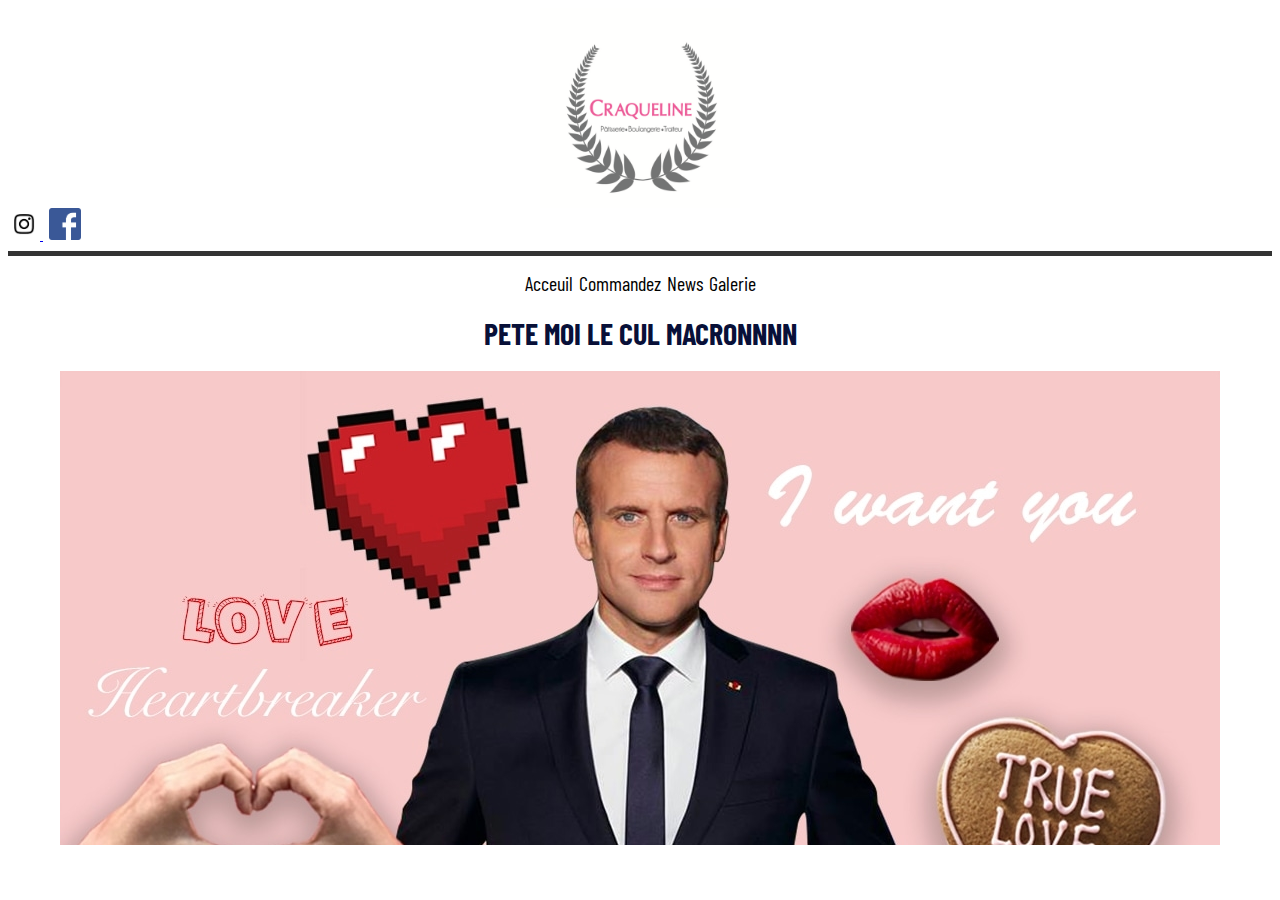
<file: craqueline/code/main/nous.html>
<!DOCTYPE html>
<html lang="fr" dir="ltr">
  <head>
    <meta charset="utf-8">
    <title>Craqueline</title>
    <meta charset="utf-8">
    <link rel="stylesheet" type="text/css" href="../css/style_sheet.css"/>
    <link rel="icon" href="../../ressources/images/icon.png"/>
    <link rel="stylesheet"
          href="https://fonts.googleapis.com/css2?family=Crimson+Pro">
    <link rel="preconnect" href="https://fonts.gstatic.com">
    <link href="https://fonts.googleapis.com/css2?family=Barlow+Condensed&family=Dancing+Script:wght@500&family=Yanone+Kaffeesatz:wght@300;400&display=swap" rel="stylesheet">
    <style>
body {
color : #081038;
font-family: 'Barlow Condensed', sans-serif;
font-size : 15px;
scrollbar-3d-light-color : #000000;
scrollbar-arrow-color : #000000;
scrollbar-base-color : #888888;
scrollbar-dark-shadow-color : #000000;
scrollbar-face-color : #787878;
scrollbar-highlight-color : #000000;
scrollbar-shadow-color : #ffffff;
}
</style>
<script>
   // Initialize and add the map
   function initMap() {
     // The location of Uluru
     const uluru = { lat: 36.744014692110995, lng: 10.295328820036552 };
     // The map, centered at Uluru
     const map = new google.maps.Map(document.getElementById("map"), {
       zoom: 10,
       center: uluru,
     });
     // The marker, positioned at Uluru
     const marker = new google.maps.Marker({
       position: uluru,
       map: map,
     });
   }
 </script>
  <link rel="stylesheet" type="text/css" href="https://cdn.wpcc.io/lib/1.0.2/cookieconsent.min.css"/><script src="https://cdn.wpcc.io/lib/1.0.2/cookieconsent.min.js" defer></script><script>window.addEventListener("load", function(){window.wpcc.init({"corners":"small","colors":{"popup":{"background":"#ffe4e1","text":"#000000","border":"#c25e5e"},"button":{"background":"#c25e5e","text":"#ffffff"}},"position":"bottom","content":{"href":"https://www.websitepolicies.com/policies/view/pRRAK0nV"}})});</script>
  </head>
  <body>
    <header>
      <nav class="entete">
        <div class="center">
          <center>
            <img src="../../ressources/images/icon.png" alt="logo craqueline" align="center" height="200" width="200"/>
          </center>
          <a href="https://www.instagram.com/craqueline_by_sarra/">
            <img src="../../ressources/images/instagram_logo.jpg"  width="32" height="32" class="img"/>
          </a>&nbsp;
          <a href="https://www.facebook.com/CraquelineBySarra">
            <img src="../../ressources/images/facebook_logo.png" width="32" height="32" class="img"/>
          </a>
        <hr>
      </nav>
    </header>
    <main>
      <center>
        <div class="mid, nav1">
            <a href="index.html" class="marre">
              <p>Acceuil</a>&nbsp;
            <a href="https://form.jotform.com/210855746107356" class="marre">Commandez</a>&nbsp;
            <a href="nous.html" class="marre">News</a>&nbsp;
            <a href="Galerie.html" class="marre">Galerie</a>
        </div>
        <div id="spe">
          <h1>PETE MOI LE CUL MACRONNNN</h1>
          <img src="../../ressources/images/macron.jpg" alt="MACRONNNN">
        </div>
  </body>
</html>
</file>
<file: craqueline/code/css/style_sheet.css>
/*style css*/
*{
	border-spacing: 0;
}
.police{
  font-family: 'Quicksand', sans-serif;
  text-underline-position: left;
}
#title {
  color:#FB76A6;
  font-family: 'Barlow Condensed', sans-serif;
  font-size: 40px;
}
.entete{
  background-color: white;
}
.mid{
  background-color:#F8F9FA;
}
header{
  background-color: #ffffff;
}
.centrer {
  text-align: center;
}
.img{
  text-align:right;
}
#style-11::-webkit-scrollbar-track {
  border-radius: 10px;
  background: rgba(0,0,0,0.1);
  border: 1px solid #ccc;
}

#style-11::-webkit-scrollbar-thumb {
  border-radius: 10px;
  background: linear-gradient(left, #fff, #e4e4e4);
  border: 1px solid #aaa;
}

#style-11::-webkit-scrollbar-thumb:hover {
  background: #fff;
}

#style-11::-webkit-scrollbar-thumb:active {
  background: linear-gradient(left, #22ADD4, #1E98BA);
}


hr {
    border: none;
    border-top: 5px solid#333;
    color: #333;
    overflow: visible;
    text-align: center;
    height: 0px;
}

hr:after {
    background: #fff;
    content: '';
    /*padding: 10px;*/
    position: relative;
    top: -13px;
}
.nav1 {
  text-decoration: none;
}
h2{
  font-size: 30px;
  font-family: 'Dancing Script', cursive;
}
.txt{
  font-size: 20px;
  font-family: 'Dancing Script', cursive;
  padding: 5px;
  width: 700px;
}
.apropos{
  color: white;
  margin-top: 10px;
  background-color: rgb(253, 108, 158);
  font-family: 'Barlow Condensed', sans-serif;
  font-weight: 570;
}
.soustitre{
  font-family: 'Barlow Condensed', sans-serif;
  font-weight: 500;
  font-style: italic;
  padding-bottom: 10px;
}
#banner{
  background-color:rgb(244, 243, 239);
  padding: 10px;
}
#map {
  height: 400px;
  /* The height is 400 pixels */
  width: 100%;
  /* The width is the width of the web page */
}

.icon-team, .icon-blog, .icon-home, .icon-portfolio, .icon-services, .icon-contact, .icon-menu {
	font-family: 'icomoon';
	speak: none;
	font-style: normal;
	font-weight: normal;
	font-variant: normal;
	text-transform: none;
	line-height: 1;
	-webkit-font-smoothing: antialiased;
}

.icon-team:before {
	content: "\e000";
}

.icon-blog:before {
	content: "\e001";
}

.icon-home:before {
	content: "\e002";
}

.icon-portfolio:before {
	content: "\e003";
}

.icon-services:before {
	content: "\e004";
}

.icon-contact:before {
	content: "\e005";
}

.icon-menu:before {
	content: "\f0c9";
}

a, li {
	-webkit-tap-highlight-color: rgba(0, 0, 0, 0);
}


/* Global CSS that are applied for all screen sizes */

.nav ul {
	max-width: 1240px;
	margin: 0;
	padding: 0;
	list-style: none;
	font-size: 1.5em;
	font-weight: 300;
}

.nav li span {
	display: block;
}

.nav a {
	display: block;
	color: rgba(249, 249, 249, .9);
	text-decoration: none;
	-webkit-transition: color .5s, background .5s, height .5s;
	-moz-transition: color .5s, background .5s, height .5s;
	-o-transition: color .5s, background .5s, height .5s;
	-ms-transition: color .5s, background .5s, height .5s;
	transition: color .5s, background .5s, height .5s;
}

.nav i{
	/* Make the font smoother for Chrome */
	-webkit-transform: translate3d(0, 0, 0);
	-moz-transform: translate3d(0, 0, 0);
	-o-transform: translate3d(0, 0, 0);
	-ms-transform: translate3d(0, 0, 0);
	transform: translate3d(0, 0, 0);
}

/* Remove the blue Webkit background when element is tapped */

a, button {
	-webkit-tap-highlight-color: rgba(0,0,0,0);
}

/* Hover effect for the whole navigation to make the hovered item stand out */

.no-touch .nav ul:hover a {
	color: rgba(249, 249, 249, .5);
}

.no-touch .nav ul:hover a:hover {
	color: rgba(249, 249, 249, 0.99);
}

/* Adding some background color to the different menu items */

.nav li:nth-child(6n+1) {
	background: rgb(208, 101, 3);
}

.nav li:nth-child(6n+2) {
	background: rgb(233, 147, 26);
}

.nav li:nth-child(6n+3) {
	background: rgb(22, 145, 190);
}

.nav li:nth-child(6n+4) {
	background: rgb(22, 107, 162);
}

.nav li:nth-child(6n+5) {
	background: rgb(27, 54, 71);
}

.nav li:nth-child(6n+6) {
	background: rgb(21, 40, 54);
}

/* For screen bigger than 800px */
@media (min-width: 50em) {

	/* Transforms the list into a horizontal navigation */
	.nav li {
		float: left;
		width: 16.66666666666667%;
		text-align: center;
		-webkit-transition: border .5s;
		-moz-transition: border .5s;
		-o-transition: border .5s;
		-ms-transition: border .5s;
		transition: border .5s;
	}

	.nav a {
		display: block;
		width: auto;
	}

	/* hover, focused and active effects that add a little colored border to the different items */
	.no-touch .nav li:nth-child(6n+1) a:hover,
	.no-touch .nav li:nth-child(6n+1) a:active,
	.no-touch .nav li:nth-child(6n+1) a:focus {
		border-bottom: 4px solid rgb(174, 78, 1);
	}

	.no-touch .nav li:nth-child(6n+2) a:hover,
	.no-touch .nav li:nth-child(6n+2) a:active,
	.no-touch .nav li:nth-child(6n+2) a:focus {
		border-bottom: 4px solid rgb(191, 117, 20);
	}

	.no-touch .nav li:nth-child(6n+3) a:hover,
	.no-touch .nav li:nth-child(6n+3) a:active,
	.no-touch .nav li:nth-child(6n+3) a:focus {
		border-bottom: 4px solid rgb(12, 110, 149);
	}

	.no-touch .nav li:nth-child(6n+4) a:hover,
	.no-touch .nav li:nth-child(6n+4) a:active,
	.no-touch .nav li:nth-child(6n+4) a:focus {
		border-bottom: 4px solid rgb(10, 75, 117);
	}

	.no-touch .nav li:nth-child(6n+5) a:hover,
	.no-touch .nav li:nth-child(6n+5) a:active,
	.no-touch .nav li:nth-child(6n+5) a:focus {
		border-bottom: 4px solid rgb(16, 34, 44);
	}

	.no-touch .nav li:nth-child(6n+6) a:hover,
	.no-touch .nav li:nth-child(6n+6) a:active,
	.no-touch .nav li:nth-child(6n+6) a:focus {
		border-bottom: 4px solid rgb(9, 18, 25);
	}

	/* Placing the icon */

	.icon {
		padding-top: 1.4em;
	}

	.icon + span {
		margin-top: 2.1em;
		-webkit-transition: margin .5s;
		-moz-transition: margin .5s;
		-o-transition: margin .5s;
		-ms-transition: margin .5s;
		transition: margin .5s;
	}

	/* Animating the height of the element*/
	.nav a {
		height: 9em;
	}

	.no-touch .nav a:hover ,
	.nav a:active ,
	.nav a:focus {
		height: 10em;
	}

	/* Making the text follow the height animation */
	.no-touch .nav a:hover .icon + span {
		margin-top: 3.2em;
		-webkit-transition: margin .5s;
		-moz-transition: margin .5s;
		-o-transition: margin .5s;
		-ms-transition: margin .5s;
		transition: margin .5s;
	}

	/* Positioning the icons and preparing for the animation*/
	.nav i {
		position: relative;
		display: inline-block;
		margin: 0 auto;
		padding: 0.4em;
		border-radius: 50%;
		font-size: 1.8em;
		box-shadow: 0 0 0 30px transparent;
		background: rgba(255,255,255,0.1);
		-webkit-transform: translate3d(0, 0, 0);
		-moz-transform: translate3d(0, 0, 0);
		-o-transform: translate3d(0, 0, 0);
		-ms-transform: translate3d(0, 0, 0);
		transform: translate3d(0, 0, 0);
		-webkit-transition: box-shadow .6s ease-in-out;
		-moz-transition: box-shadow .6s ease-in-out;
		-o-transition: box-shadow .6s ease-in-out;
		-ms-transition: box-shadow .6s ease-in-out;
		transition: box-shadow .6s ease-in-out;
	}

	/* Animate the box-shadow to create the effect */
	.no-touch .nav a:hover i,
	.no-touch .nav a:active i,
	.no-touch .nav a:focus i {
		box-shadow: 0 0 0 0 rgba(255,255,255,0.2);
		-webkit-transition: box-shadow .4s ease-in-out;
		-moz-transition: box-shadow .4s ease-in-out;
		-o-transition: box-shadow .4s ease-in-out;
		-ms-transition: box-shadow .4s ease-in-out;
		transition: box-shadow .4s ease-in-out;
	}

}

@media (min-width: 50em) and (max-width: 61.250em) {

	/* Size and font adjustments to make it fit into the screen*/
	.nav ul {
		font-size: 1.2em;
	}

}

/* The "tablet" and "mobile" version */

@media (max-width: 49.938em) {

	/* Instead of adding a border, we transition the background color */
	.no-touch .nav ul li:nth-child(6n+1) a:hover,
	.no-touch .nav ul li:nth-child(6n+1) a:active,
	.no-touch .nav ul li:nth-child(6n+1) a:focus {
		background: rgb(227, 119, 20);
	}

	.no-touch .nav li:nth-child(6n+2) a:hover,
	.no-touch .nav li:nth-child(6n+2) a:active,
	.no-touch .nav li:nth-child(6n+2) a:focus {
		background: rgb(245, 160, 41);
	}

	.no-touch .nav li:nth-child(6n+3) a:hover,
	.no-touch .nav li:nth-child(6n+3) a:active,
	.no-touch .nav li:nth-child(6n+3) a:focus {
		background: rgb(44, 168, 219);
	}

	.no-touch .nav li:nth-child(6n+4) a:hover,
	.no-touch .nav li:nth-child(6n+4) a:active,
	.no-touch .nav li:nth-child(6n+4) a:focus {
		background: rgb(31, 120, 176);
	}

	.no-touch .nav li:nth-child(6n+5) a:hover,
	.no-touch .nav li:nth-child(6n+5) a:active,
	.no-touch .nav li:nth-child(6n+5) a:focus {
		background: rgb(39, 70, 90);
	}

	.no-touch .nav li:nth-child(6n+6) a:hover,
	.no-touch .nav li:nth-child(6n+6) a:active,
	.no-touch .nav li:nth-child(6n+6) a:focus {
		background: rgb(32, 54, 68);
	}

	.nav ul li {
		-webkit-transition: background 0.5s;
		-moz-transition: background 0.5s;
		-o-transition: background 0.5s;
		-ms-transition: background 0.5s;
		transition: background 0.5s;
	}

}

/* CSS specific to the 2x3 columns version */
@media (min-width:32.5em) and (max-width: 49.938em) {

	/* Creating the 2 column layout using floating elements once again */
	.nav li {
		display: block;
		float: left;
		width: 50%;
	}

	/* Adding some padding to make the elements look nicer*/
	.nav a {
		padding: 0.8em;
	}

	/* Displaying the icons on the left, and the text on the right side using inlin-block*/
	.nav li span,
	.nav li span.icon {
		display: inline-block;
	}

	.nav li span.icon {
		width: 50%;
	}

	.nav li .icon + span {
		font-size: 1em;
	}

	.icon + span {
		position: relative;
		top: -0.2em;
	}

	/* Adaptating to the icons to animate the size and border of the rounded background in a more discreet way */
	.nav li i {
		display: inline-block;
		padding: 8% 9%;
		border: 4px solid transparent;
		border-radius: 50%;
		font-size: 1.5em;
		background: rgba(255,255,255,0.1);
		-webkit-transition: border .5s;
		-moz-transition: border .5s;
		-o-transition: border .5s;
		-ms-transition: border .5s;
		transition: border .5s;
	}

	/* Transition effect on the border color */
	.no-touch .nav li:hover i,
	.no-touch .nav li:active i,
	.no-touch .nav li:focus i {
		border: 4px solid rgba(255,255,255,0.1);
	}

}

/* Adapting the font size and width for smaller screns*/
@media (min-width: 32.5em) and (max-width: 38.688em) {

	.nav li span.icon {
		width: 50%;
	}

	.nav li .icon + span {
		font-size: 0.9em;
	}
}

/* Styling the toggle menu link and hiding it */
.nav .navtoogle{
	display: none;
	width: 100%;
	padding: 0.5em 0.5em 0.8em;
	font-family: 'Lato',Calibri,Arial,sans-serif;
	font-weight: normal;
	text-align: left;
	color: rgb(7, 16, 15);
	font-size: 1.2em;
	background: none;
	border: none;
	border-bottom: 4px solid rgb(221, 221, 221);
	cursor: pointer;
}

.navtoogle i{
	z-index:-1;
}

.icon-menu {
	position: relative;
	top: 3px;
	line-height: 0;
	font-size: 1.6em;
}

@media (max-width: 32.438em) {

	/* Unhiding the styled menu link */
	.nav .navtoogle{
		margin: 0;
		display: block;
	}

	/* Animating the height of the navigation when the button is clicked */

	/* When JavaScript is disabled, we hide the menu */
	.no-js .nav ul {
		max-height: 30em;
		overflow: hidden;
	}

	/* When JavaScript is enabled, we hide the menu */
	.js .nav ul {
		max-height: 0em;
		overflow: hidden;
	}

	/* Displaying the menu when the user has clicked on the button*/
	.js .nav .active + ul {
		max-height: 30em;
		overflow: hidden;
		-webkit-transition: max-height .4s;
		-moz-transition: max-height .4s;
		-o-transition: max-height .4s;
		-ms-transition: max-height .4s;
		transition: max-height .4s;
	}

	/* Adapting the layout of the menu for smaller screens : icon on the left and text on the right*/

	.nav li span {
		display: inline-block;
		height: 100%;
	}

	.nav a {
		padding: 0.5em;
	}

	.icon + span {
		margin-left: 1em;
		font-size: 0.8em;
	}

	/* Adding a left border of 8 px with a different color for each menu item*/
	.nav li:nth-child(6n+1) {
		border-left: 8px solid rgb(174, 78, 1);
	}

	.nav li:nth-child(6n+2) {
		border-left: 8px solid rgb(191, 117, 20);
	}

	.nav li:nth-child(6n+3) {
		border-left: 8px solid rgb(13, 111, 150);
	}
	.nav li:nth-child(6n+4) {
		border-left: 8px solid rgb(10, 75, 117);
	}

	.nav li:nth-child(6n+5) {
		border-left: 8px solid rgb(16, 34, 44);
	}

	.nav li:nth-child(6n+6) {
		border-left: 8px solid rgb(9, 18, 25);
	}

	/* make the nav bigger on touch screens */
	.touch .nav a {
		padding: 0.8em;
	}
}
.footer_style{
  background-color: black;
  color: white;
  text-decoration: none;
}
.hypertext{
  color: white;
  text-decoration: underline;
}
.marre{
  color: black;
  font-size: 20px;
  text-decoration: none;
}
.marre:hover
{
text-decoration: underline;
}
.l{
  padding-top: 10px;
}
.numéro{
  color:#d0Efff;
  text-decoration: underline;
}
.hypertext2{
  color: white;
  text-decoration:none;
  padding-top:30px;
}
.bas{
  padding: 10px;
}
.Galerie{
  image-resolution: 100px 100px;
}
#menu-button{
  position:absolute;
  top:0;
  right:0;
  width:50px;
  height:50px;
  overflow:hidden;
  background:#fff;
  color:#000;
  line-height:50px;
  text-align:center;
  font-size:40px;
  cursor:pointer;
  transition:all .5s;
}


#menu-button::after{
  content:'×';
}
#menu-button.close{
  color:#fff;
  background:#000;
}
#menu-button.close::after{
  content:'≡';
}

#menu{
  transition:transform .5s;
  position:absolute;
  width:100%;
  max-width:480px;
  transform:translateY(-300px);

}
#menu.show-menu{
  transform:translateY(51px);
}
#spe{
  text-align: center;
}
</file>
